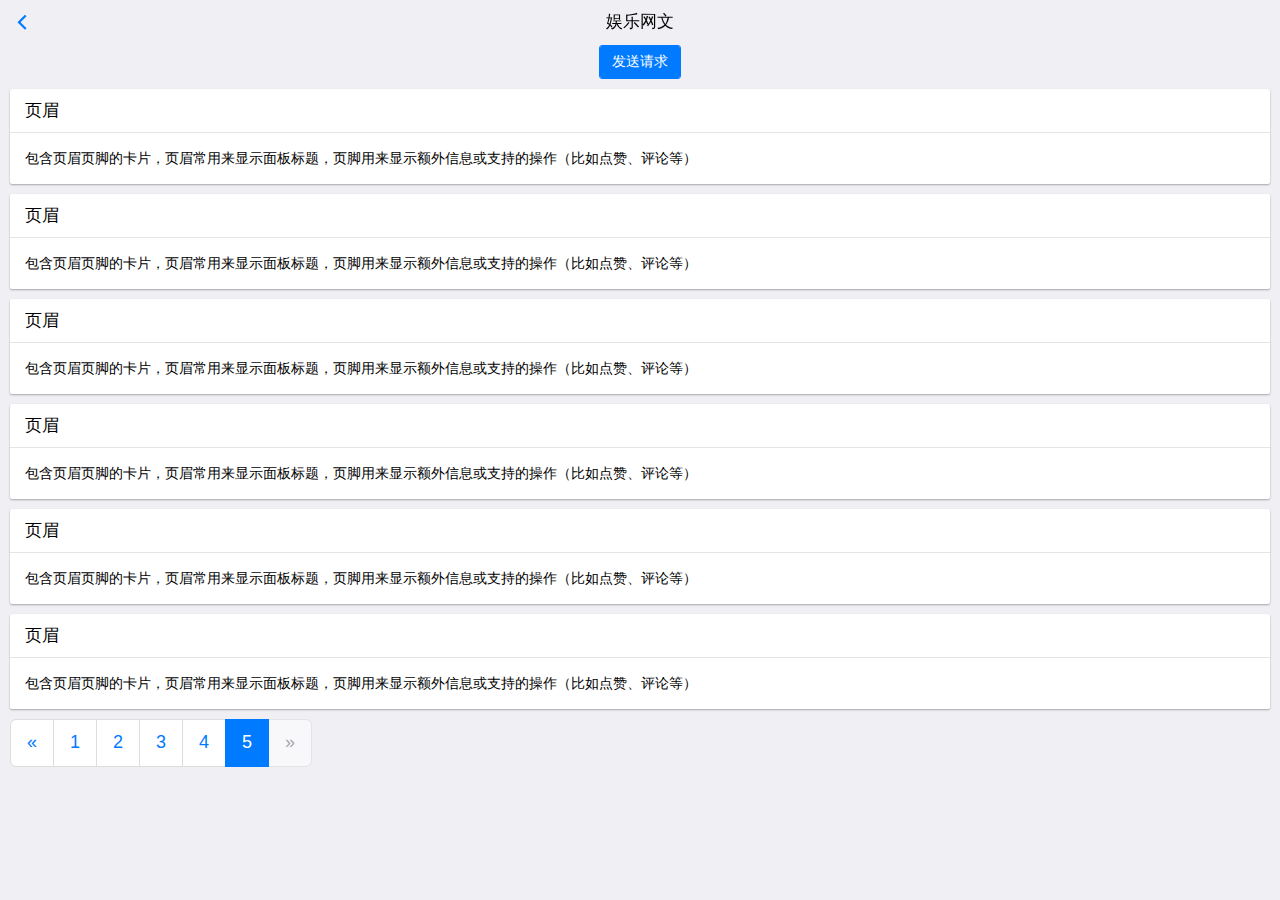
<file: index.html>
<!DOCTYPE html>
<html>
<head>
    <meta charset="utf-8">
    <meta name="viewport" content="width=device-width,initial-scale=1,minimum-scale=1,maximum-scale=1,user-scalable=no" />
    <title></title>
    <script src="js/mui.min.js"></script>
    <link href="css/mui.min.css" rel="stylesheet"/>
    <style>
        .zhanwei{
            width: 100%;
            height: 40px;
        }

    </style>
    <script type="text/javascript" charset="utf-8">
      	mui.init();
    </script>
</head>
<body>
	<header id="header" class="mui-bar mui-bar-transparent" style="background-color: rgba(247, 247, 247, 0);">
		<a class="mui-action-back mui-icon mui-icon-left-nav mui-pull-left"></a>
        <h1 class="mui-title">娱乐网文</h1>
	</header>
    <div class="zhanwei"></div>

    <div class="mui-button-row">
        <button type="button" id="confirm" class="mui-btn mui-btn-primary">发送请求</button>
    </div>

	<div class="mui-card">
        <div class="mui-card-header">页眉</div>
        <div class="mui-card-content">
            <div class="mui-card-content-inner">
                包含页眉页脚的卡片，页眉常用来显示面板标题，页脚用来显示额外信息或支持的操作（比如点赞、评论等）
            </div>
		</div>
    </div>
    <div class="mui-card">
        <div class="mui-card-header">页眉</div>
        <div class="mui-card-content">
            <div class="mui-card-content-inner">
                包含页眉页脚的卡片，页眉常用来显示面板标题，页脚用来显示额外信息或支持的操作（比如点赞、评论等）
            </div>
        </div>
    </div>
    <div class="mui-card">
        <div class="mui-card-header">页眉</div>
        <div class="mui-card-content">
            <div class="mui-card-content-inner">
                包含页眉页脚的卡片，页眉常用来显示面板标题，页脚用来显示额外信息或支持的操作（比如点赞、评论等）
            </div>
        </div>
    </div>
    <div class="mui-card">
        <div class="mui-card-header">页眉</div>
        <div class="mui-card-content">
            <div class="mui-card-content-inner">
                包含页眉页脚的卡片，页眉常用来显示面板标题，页脚用来显示额外信息或支持的操作（比如点赞、评论等）
            </div>
        </div>
    </div>

    <div class="mui-card">
        <div class="mui-card-header">页眉</div>
        <div class="mui-card-content">
            <div class="mui-card-content-inner">
                包含页眉页脚的卡片，页眉常用来显示面板标题，页脚用来显示额外信息或支持的操作（比如点赞、评论等）
            </div>
        </div>
    </div>

    <div class="mui-card">
        <div class="mui-card-header">页眉</div>
        <div class="mui-card-content">
            <div class="mui-card-content-inner">
                包含页眉页脚的卡片，页眉常用来显示面板标题，页脚用来显示额外信息或支持的操作（比如点赞、评论等）
            </div>
        </div>
    </div>

    <div class="mui-content-padded">
        <ul class="mui-pagination mui-pagination-lg">
            <li class="mui-previous">
                <a href="#">
                    «
                </a>
            </li>
            <li>
                <a href="#">
                    1
                </a>
            </li>
            <li>
                <a href="#">
                    2
                </a>
            </li>
            <li>
                <a href="#">
                    3
                </a>
            </li>
            <li>
                <a href="#">
                    4
                </a>
            </li>
            <li class="mui-active">
                <a href="#">
                    5
                </a>
            </li>
            <li class="mui-next mui-disabled">
                <a href="#">
                    »
                </a>
            </li>
        </ul>
    </div>
    </ul>
</body>
<script>
    (function($) {

        //成功响应的回调函数
        var success = function(response) {
            response = JSON.stringify(response);
            alert(response);
        };
        var ajax = function() {
            //利用RunJS的Echo Ajax功能测试
            var url = 'http://m.laifudao.com/wangwen/';
            $.get(url, "", success, "HTML");
        };
        //发送请求按钮的点击事件
        document.getElementById("confirm").addEventListener('tap', function() {
            ajax();
        });

    })(mui);
    //sdsd
</script>
</html>
</file>
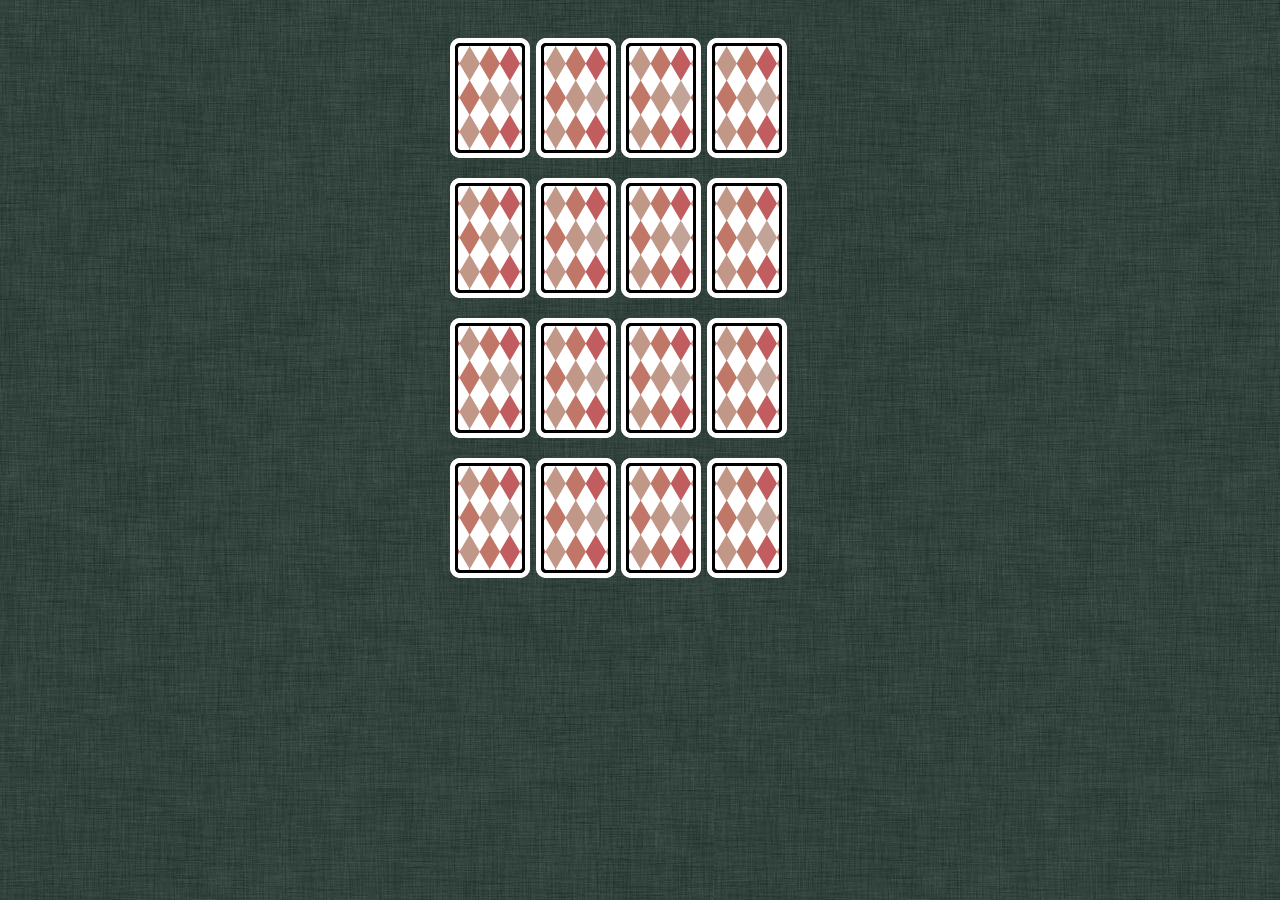
<file: fan_pai_you_xi/index.html>
<!DOCTYPE html>
<html>
<head lang="en">
<meta charset="UTF-8">
<title>HTML5翻牌消除小游戏DEMO演示</title>
<link href="styles/matchgame.css" rel="stylesheet">
</head>
<body>


<script type="text/javascript" src="scripts/jquery-1.11.1.min.js"></script>

<section id="game">
    <div id="cards">
        <div class="card">
            <div class="face front"></div>
            <div class="face back"></div>
        </div>
    </div>
</section>

<script type="text/javascript">
$(function(){
	//实现随机洗牌
	neusoft.matchingGame.deck.sort(shuffle);
	//alert(neusoft.matchingGame.deck);
	var $card=$(".card");
	for(var i= 0;i<15;i++)
	{
		$card.clone().appendTo($("#cards"));
	}
	//对每张牌进行设置
	$(".card").each(function(index)
	{
		//调整坐标
		$(this).css({
			"left":(neusoft.matchingGame.cardWidth+20)*(index%4)+"px",
			"top":(neusoft.matchingGame.cardHeight+20)*Math.floor(index/4)+"px"
		});
		//吐出一个牌号
		var pattern=neusoft.matchingGame.deck.pop();
		//暂存牌号
		$(this).data("pattern",pattern);
		//把其翻牌后的对应牌面附加上去
		$(this).find(".back").addClass(pattern);
		//点击牌的功能函数挂接
		$(this).click(selectCard);
	});
});
</script>
<script type="text/javascript" src="scripts/htm5game.matchgame.js"></script>
</body>
</html>
</file>
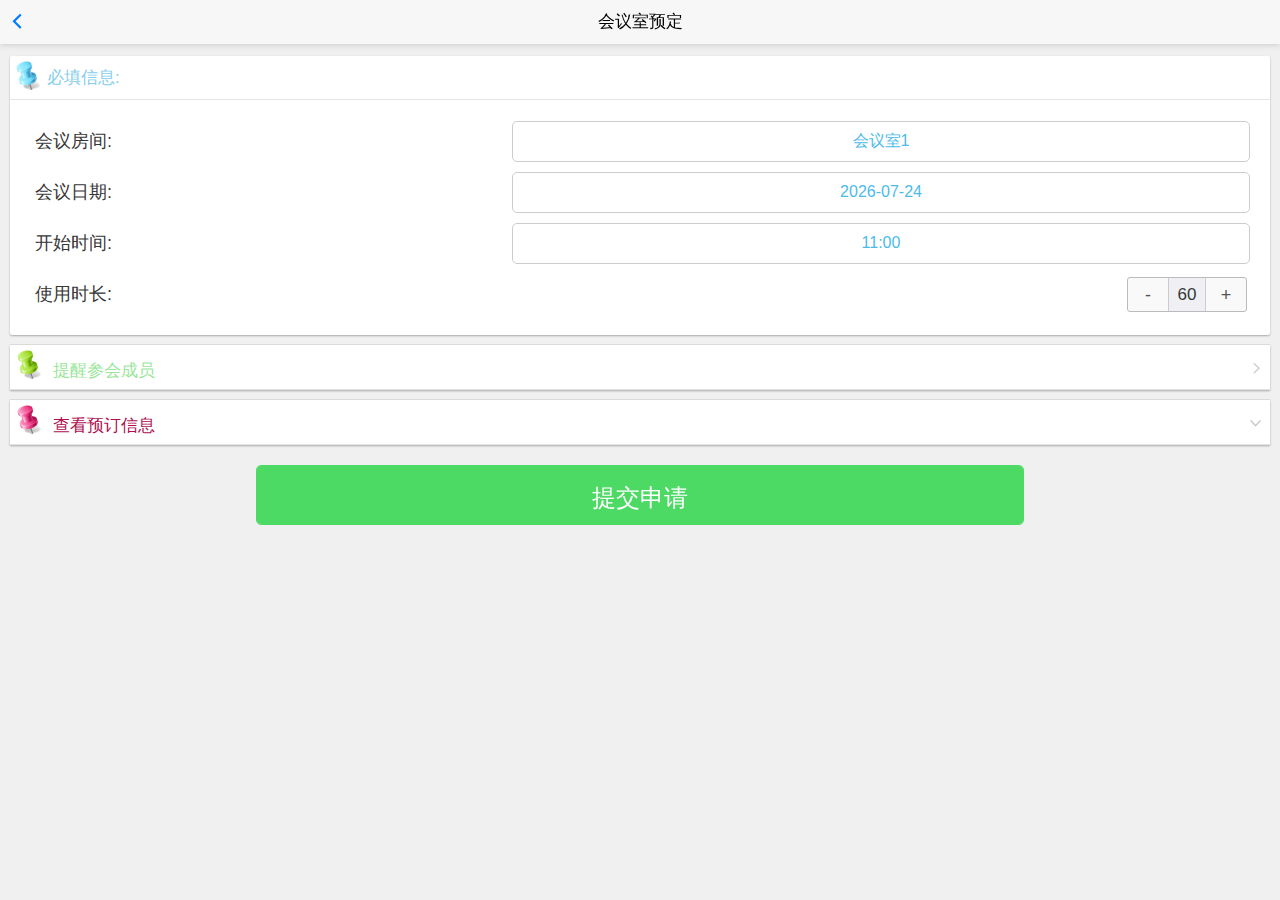
<file: hui_yi_shi_yu_ding/index.html>
<!DOCTYPE html>
<html>

<head>
	<meta charset="utf-8">
	<meta name="viewport" content="width=device-width,initial-scale=1,minimum-scale=1,maximum-scale=1,user-scalable=no" />
	<script src="../js/mui.min.js"></script>
	<link href="../css/mui.min.css" rel="stylesheet" />
	<script src="../js/mui.picker.min.js"></script>
	<script type="text/javascript" src="../js/common.js"></script>
	<script type="text/javascript" src="../js/vrv-jssdk-v1.3.js"></script>
    <script type="text/javascript" src="../js/PUGE-0.2.js"></script>
	<link rel="stylesheet" type="text/css" href="../css/mui.picker.min.css" />
	<link href="../css/mui.indexedlist.css" rel="stylesheet" />

	<style>
		h5.mui-content-padded {
			margin-top: 12px !important;
			line-height: 50px;
			height: 50px;
			display: inline;
			font-size: large;
		}

		.mui-btn {
			font-size: 16px;
			padding: 8px;
			margin: 3px;
		}
		* {
			-webkit-touch-callout: none;
			-webkit-user-select: none;
		}

		.mui-numbox .mui-btn-numbox-minus {
			left: -3px;
			top: -3px;
		}
		.buttonBox {
			line-height: 50px;
			height: 50px;
			margin: 1px 0;
		}
		.mui-table-view{
			background-color: white;
			margin: 10px;
			box-shadow: 0 1px 2px rgba(0,0,0,.3);
		}
		h5,.mui-table-view-cell {
			color: #373737;
		}

		#sendBtn {
			color: white;
			font-size: x-large;
		}

		.buttonBox .mui-btn {
			width: 60% !important;
			margin-top: 5px;
			margin-right: 5px;
			color: #4cbbe9;
			border-radius: 5px;
			display: inherit;
			float: right;
		}
		.mui-content-padded .mui-numbox {
			margin: 8px 8px;
		}
		.mui-btn-success {
			margin-top: 20px;
			width: 60%;
			margin-left: auto;
			margin-right: auto;
			border-radius: 5px;
			height: 60px;
		}
		.mui-numbox .mui-btn-numbox-plus {
			top: -3px;
			right: -3px;
		}

		.mui-views,.mui-view,.mui-pages,.mui-page,.mui-page-content {
			position: absolute;
			left: 0;
			right: 0;
			top: 0;
			bottom: 0;
			width: 100%;
			height: 100%;
			background-color: #efeff4;
		}
		.mui-pages {
			top: 46px;
			height: auto;
		}
		.mui-scroll-wrapper,.mui-scroll {
			background-color: #f0f0f0;
		}
		.mui-page {
			-webkit-transition: -webkit-transform 300ms ease;
			transition: transform 300ms ease;
		}
		.mui-page-left {
			-webkit-transform: translate3d(0, 0, 0);
			transform: translate3d(0, 0, 0);
		}
		.mui-ios .mui-page-left {
			-webkit-transform: translate3d(-20%, 0, 0);
			transform: translate3d(-20%, 0, 0);
		}
		.mui-navbar {
			position: fixed;
			right: 0;
			left: 0;
			z-index: 10;
			height: 44px;
			background-color: #f0f0f0;
		}
		.mui-navbar {
			position: absolute;
			background: transparent;
			text-align: center;
		}

		.mui-ios .mui-navbar-left .mui-left,
		.mui-ios .mui-navbar-left .mui-center,
		.mui-ios .mui-navbar-left .mui-right {
			opacity: 0;
		}
		.mui-navbar .mui-btn-nav {
			-webkit-transition: none;
			transition: none;
			-webkit-transition-duration: .0s;
			transition-duration: .0s;
		}

		.mui-navbar-inner .mui-transitioning {
			-webkit-transition: opacity 300ms ease, -webkit-transform 300ms ease;
			transition: opacity 300ms ease, transform 300ms ease;
		}
		.mui-page {
			display: none;
		}
		.mui-pages .mui-page {
			display: block;
		}
		.mui-page .mui-table-view:first-child {
			margin-top: 15px;
		}
		.mui-page .mui-table-view:last-child {
			margin-bottom: 30px;
		}

		.mui-ios .mui-navbar .mui-bar .mui-title {
			position: static;
		}

		.mui-page #done.mui-disabled{
			color: gray;
		}

		.mui-indexed-list-item img{
			border-radius: 50%;
			width: 45px;
			height: 45px;
		}
		.mui-indexed-list-item span{
			position: relative;
			bottom: 15px;
			left: 10px;
		}
		.mui-table-view-cell.mui-checkbox input[type=checkbox]{
			top: 17px;
		}

		table {
			*border-collapse: collapse; /* IE7 and lower */
			border-spacing: 0;
			width: 100%;
		}

		.bordered {
			border: solid #ccc 1px;
			-moz-border-radius: 6px;
			-webkit-border-radius: 6px;
			border-radius: 6px;
			-webkit-box-shadow: 0 1px 1px #ccc;
			-moz-box-shadow: 0 1px 1px #ccc;
			box-shadow: 0 1px 1px #ccc;
		}

		.bordered tr:hover {
			background: #fbf8e9;
			-o-transition: all 0.1s ease-in-out;
			-webkit-transition: all 0.1s ease-in-out;
			-moz-transition: all 0.1s ease-in-out;
			transition: all 0.1s ease-in-out;
		}

		.bordered td, .bordered th {
			border-left: 1px solid #ccc;
			border-top: 1px solid #ccc;
			padding: 10px;
			text-align: left;
		}

		.bordered th {
			background-color: #dce9f9;
			background-image: -webkit-gradient(linear, left top, left bottom, from(#ebf3fc), to(#dce9f9));
			background-image: -webkit-linear-gradient(top, #ebf3fc, #dce9f9);
			background-image: -moz-linear-gradient(top, #ebf3fc, #dce9f9);
			background-image: -ms-linear-gradient(top, #ebf3fc, #dce9f9);
			background-image: -o-linear-gradient(top, #ebf3fc, #dce9f9);
			background-image: linear-gradient(top, #ebf3fc, #dce9f9);
			-webkit-box-shadow: 0 1px 0 rgba(255,255,255,.8) inset;
			-moz-box-shadow:0 1px 0 rgba(255,255,255,.8) inset;
			box-shadow: 0 1px 0 rgba(255,255,255,.8) inset;
			border-top: none;
			text-shadow: 0 1px 0 rgba(255,255,255,.5);
		}

		.bordered td:first-child, .bordered th:first-child {
			border-left: none;
		}

		.bordered th:first-child {
			-moz-border-radius: 6px 0 0 0;
			-webkit-border-radius: 6px 0 0 0;
			border-radius: 6px 0 0 0;
		}

		.bordered th:last-child {
			-moz-border-radius: 0 6px 0 0;
			-webkit-border-radius: 0 6px 0 0;
			border-radius: 0 6px 0 0;
		}

		.bordered th:only-child{
			-moz-border-radius: 6px 6px 0 0;
			-webkit-border-radius: 6px 6px 0 0;
			border-radius: 6px 6px 0 0;
		}

		.bordered tr:last-child td:first-child {
			-moz-border-radius: 0 0 0 6px;
			-webkit-border-radius: 0 0 0 6px;
			border-radius: 0 0 0 6px;
		}

		.bordered tr:last-child td:last-child {
			-moz-border-radius: 0 0 6px 0;
			-webkit-border-radius: 0 0 6px 0;
			border-radius: 0 0 6px 0;
		}
		.mui-card-header img{
			float: left;
		}
		.mui-card-header{
			line-height: 40px;
			padding: 0 5px;
			color: skyblue;
		}
		span img{
			width: 32px;
			height: 32px;
		}
		.mui-scroll .mui-table-view-cell .mui-navigate-right{
			margin: -18px -24px;
		}
		.mui-navigate-right img{
			position: relative;
			top: 3px;
		}
		.mui-navigate-right span{
			position: relative;
			bottom: 5px;
		}
		.mui-table-view-cell.mui-collapse .mui-collapse-content{
			padding: 0;
		}
		.mui-table-view-chevron .mui-table-view-cell{
			padding-right: 55px;
		}
	</style>
</head>

<body class="mui-fullscreen">
<div id="box" class="mui-views">
	<div class="mui-view">
		<div class="mui-navbar"></div>
		<div class="mui-pages"></div>
	</div>
</div>
<!--页面主结构结束-->
<!--单页面开始-->
<div id="setting" class="mui-page">
	<!--页面标题栏开始-->
	<div class="mui-navbar-inner mui-bar mui-bar-nav" onclick="back()" >
		<button type="button"  class=" mui-btn  mui-btn-link mui-btn-nav mui-pull-left" >
			<span class="mui-icon mui-icon-left-nav"></span>
		</button>
		<h1 class="mui-center mui-title">会议室预定</h1>
	</div>

	<!--页面标题栏结束-->
	<!--页面主内容区开始-->
	<div class="mui-page-content">
		<div class="mui-scroll-wrapper">
			<div class="mui-scroll">
				<div class="mui-card">
					<div class="mui-card-header">
						<span>
						<img  src="[data-uri]" />
						必填信息:</span>
					</div>
					<div class="mui-card-content">
						<div class="mui-card-content-inner">
							<div class="buttonBox buttonBox2">
								<h5 class="mui-content-padded">会议房间:<button id="showUserPicker" class="mui-btn mui-btn-block" type="button">会议室1</button></h5>
							</div>
							<div class="buttonBox buttonBox2">
								<h5 class="mui-content-padded">会议日期:<button id="demo1" data-options="{&quot;type&quot;:&quot;date&quot;,&quot;beginYear&quot;:2014,&quot;endYear&quot;:2016}" class="btn1 mui-btn mui-btn-block">请选择会议日期</button></h5>
							</div>
							<div class="buttonBox buttonBox2">
								<h5 class="mui-content-padded">开始时间:<button id='demo2' data-options='{"type":"time"}' class="btn2 mui-btn mui-btn-block">请选择开始时间</button></h5>
							</div>
							<div class="mui-input-row buttonBox2">
								<h5 class="mui-content-padded">使用时长:<div class="mui-numbox" data-numbox-step="15" data-numbox-min="30"><button class="mui-btn mui-btn-numbox-minus" type="button">-</button><input id="numberBox" class="mui-input-numbox" type="number" value="60"><button class="mui-btn mui-btn-numbox-plus" type="button">+</button></div></h5>
							</div>
						</div>
					</div>
				</div>

				<ul class="mui-table-view mui-table-view-chevron">
					<li class="mui-table-view-cell">
						<a href="#account" class="mui-navigate-right">
							<span style="color: rgba(50, 205, 50, 0.52);">
								<img src="[data-uri]" />
							提醒参会成员
							</span>
						</a>
					</li>
				</ul>

				<ul class="mui-table-view">
					<li class="mui-table-view-cell mui-collapse">
						<a class="mui-navigate-right" id="show_table_button" >
							<span style="color: #ae0f4f;">
								<img src="[data-uri]" />
							查看预订信息
							</span>
						</a>
						<div class="mui-collapse-content" id="show_table"></div>
					</li>
				</ul>
				<div class="buttonBox">
					<button type="button" id="sendBtn" class="mui-btn-success mui-btn-block" >提交申请</button>
				</div>
			</div>
		</div>
	</div>
</div>
<!--单页面结束-->
<div id="account" class="mui-page">
	<div class="mui-navbar-inner mui-bar mui-bar-nav">
	<button type="button" class="mui-left mui-action-back mui-btn  mui-btn-link mui-btn-nav mui-pull-left">
		<span class="mui-icon mui-icon-left-nav"></span>返回
	</button>
	<h1 class="mui-center mui-title">选择好友</h1>
	<a id='done' class="mui-btn mui-btn-link mui-pull-right mui-btn-blue mui-disabled">完成</a>
</div>
<ul class="mui-table-view">
    <li id="group_0" class="mui-table-view-divider mui-indexed-list-group" style="display: none;">0</li>
    <li id="group_1" class="mui-table-view-divider mui-indexed-list-group" style="display: none;">1</li>
    <li id="group_2" class="mui-table-view-divider mui-indexed-list-group" style="display: none;">2</li>
    <li id="group_3" class="mui-table-view-divider mui-indexed-list-group" style="display: none;">3</li>
    <li id="group_4" class="mui-table-view-divider mui-indexed-list-group" style="display: none;">4</li>
    <li id="group_5" class="mui-table-view-divider mui-indexed-list-group" style="display: none;">5</li>
    <li id="group_6" class="mui-table-view-divider mui-indexed-list-group" style="display: none;">6</li>
    <li id="group_7" class="mui-table-view-divider mui-indexed-list-group" style="display: none;">7</li>
    <li id="group_8" class="mui-table-view-divider mui-indexed-list-group" style="display: none;">8</li>
    <li id="group_9" class="mui-table-view-divider mui-indexed-list-group" style="display: none;">9</li>
	<li id="group_a" class="mui-table-view-divider mui-indexed-list-group" style="display: none;">A</li>
	<li id="group_b" class="mui-table-view-divider mui-indexed-list-group" style="display: none;">B</li>
	<li id="group_c" class="mui-table-view-divider mui-indexed-list-group" style="display: none;">C</li>
	<li id="group_d" class="mui-table-view-divider mui-indexed-list-group" style="display: none;">D</li>
	<li id="group_e" class="mui-table-view-divider mui-indexed-list-group" style="display: none;">E</li>
	<li id="group_f" class="mui-table-view-divider mui-indexed-list-group" style="display: none;">F</li>
	<li id="group_g" class="mui-table-view-divider mui-indexed-list-group" style="display: none;">G</li>
	<li id="group_h" class="mui-table-view-divider mui-indexed-list-group" style="display: none;">H</li>
	<li id="group_i" class="mui-table-view-divider mui-indexed-list-group" style="display: none;">I</li>
	<li id="group_j" class="mui-table-view-divider mui-indexed-list-group" style="display: none;">G</li>
	<li id="group_k" class="mui-table-view-divider mui-indexed-list-group" style="display: none;">K</li>
	<li id="group_l" class="mui-table-view-divider mui-indexed-list-group" style="display: none;">L</li>
	<li id="group_m" class="mui-table-view-divider mui-indexed-list-group" style="display: none;">M</li>
	<li id="group_n" class="mui-table-view-divider mui-indexed-list-group" style="display: none;">N</li>
	<li id="group_o" class="mui-table-view-divider mui-indexed-list-group" style="display: none;">O</li>
	<li id="group_p" class="mui-table-view-divider mui-indexed-list-group" style="display: none;">P</li>
	<li id="group_q" class="mui-table-view-divider mui-indexed-list-group" style="display: none;">Q</li>
	<li id="group_r" class="mui-table-view-divider mui-indexed-list-group" style="display: none;">R</li>
	<li id="group_s" class="mui-table-view-divider mui-indexed-list-group" style="display: none;">S</li>
	<li id="group_t" class="mui-table-view-divider mui-indexed-list-group" style="display: none;">T</li>
	<li id="group_u" class="mui-table-view-divider mui-indexed-list-group" style="display: none;">U</li>
	<li id="group_v" class="mui-table-view-divider mui-indexed-list-group" style="display: none;">V</li>
	<li id="group_w" class="mui-table-view-divider mui-indexed-list-group" style="display: none;">W</li>
	<li id="group_x" class="mui-table-view-divider mui-indexed-list-group" style="display: none;">X</li>
	<li id="group_y" class="mui-table-view-divider mui-indexed-list-group" style="display: none;">Y</li>
	<li id="group_z" class="mui-table-view-divider mui-indexed-list-group" style="display: none;">Z</li>
	<li id="group_$" class="mui-table-view-divider mui-indexed-list-group" style="display: none;">#</li>
</ul>
</div>
</body>
<script type="text/javascript" src="../js/immersed.js"></script>
<script src="../js/mui.view.js " type="text/javascript" charset="utf-8"></script>
<script>
	var send = {"userId": 1, "subject": "测试", "roomId": 1, "member": "", "starTime": 0, "stopTime": 640, "commond": 1, "data": 19950206, "result": 1};
	var myDate = new Date();
	var month = myDate.getMonth() + 1;
	if (month < 10) month = "0" + month;
	send.data = parseInt(myDate.getFullYear() + month + myDate.getDate());
	demo1.innerText = myDate.getFullYear() + "-" + month + "-" + myDate.getDate();
	send.starTime = myDate.getHours() + 1;
	demo2.innerText = myDate.getHours() + 1 + ":00";
	send.starTime *= 60;
	//时间转换
	function timeTurner(Turner_time) {
		var Turner = Turner_time.split(":");
		return (parseInt(Turner[0] * 60) + parseInt(Turner[1]));
	}

	//时间选择控件
	function timePicker($, Picker_id, Picker_btn, number) {
		$.init();
		var result = $('#' + Picker_id)[0];
		var btns = $('.' + Picker_btn);
		btns.each(function (i, btn) {
			btn.addEventListener('tap',
					function () {
						var optionsJson = this.getAttribute('data-options') || '{}';
						var options = JSON.parse(optionsJson);
						var id = this.getAttribute('id');
						var picker = new $.DtPicker(options);
						picker.show(function (rs) {
							switch (number) {
								case 1:
									demo1.innerText = rs.text;
									send.data = parseInt(rs.text.replace("-", "").replace("-", ""));
									break;
								case 2:
									demo2.innerText = rs.text;
									send.starTime = timeTurner(rs.text);
									break;
							}
							picker.dispose();
						});
					},
					false);
		});
	}
	<!--时间选择控件初始化-->
	(function ($) {
		timePicker($, "demo1", "btn1", 1);
		timePicker($, "demo2", "btn2", 2);
	})(mui);

	(function ($, doc) {
		$.init({swipeBack: true}); //启用右滑关闭功能
		$.ready(function () {
			var userPicker = new $.PopPicker();
			userPicker.setData([{
				value: '1', text: '会议室1'
			}, {
				value: '2', text: '会议室2'
			}, {
				value: '3', text: '会议室3'
			}, {
				value: '4', text: '会议室4'
			}]);
			var showUserPickerButton = doc.getElementById('showUserPicker');
			var userResult = doc.getElementById('showUserPicker');
			showUserPickerButton.addEventListener('tap', function () {
						userPicker.show(function (items) {
							send.roomId = items[0].value;
							userResult.innerText = JSON.stringify(items[0].text);
						});
					}, false);

		});

		//成功响应的回调函数
		var success = function (response) {
			if (send.commond == 1) {
				mui.alert(response, '消息', function () {
				});
			}
			else {
				//给当天时间表增加一个表格
				var show_user = document.getElementById("show_table");
				show_user.innerHTML = "<table class='bordered'>" + response + "</table>";
				send.commond = 1;
			}
		};

		var ajax = function () {
			$.post("http://115.28.168.147:3001/", send, success, "html");
		};

		//发送请求按钮的点击事件
		document.getElementById("sendBtn").addEventListener('tap', function () {
			send.stopTime = send.starTime + parseInt(document.getElementById("numberBox").value);
			send.commond = 1;
			ajax();
		});

		//展示已经被预定的时间表
		document.getElementById("show_table_button").addEventListener('tap', function () {
			send.commond = 2;
			ajax();
		});

	})(mui, document);

	var viewApi = mui('#box').view({
		defaultPage: '#setting'
	});
	mui('.mui-scroll-wrapper').scroll();
	(function ($) {
		var oldBack = $.back;
		$.back = function () {
			if (viewApi.canBack()) {
				viewApi.back();
			} else {
				oldBack();
			}
		};
	})(mui);
	function back() {
		closeView();
	}
</script>

<script>
	var isdebug =false;
	vrv.init({debug:false});
	function closeView() {
		vrv.jssdk.closeView({})
	}
	//获取用户好友
	function getContacts() {
	    if(isdebug){
            getUser("[Contact{flag=4098, status='null', isTop=false, isHidden=false, isStar=false} User{gender=1, remark='豆豆服务', sign='IMRobot', nickID='', phones=[], emails=[], birth=0, srcAvatar='', pinyin='ddfw$$doudoufuwu', area='', timeZone=0, chatImage=''} ItemModel{id=4328621727, name='豆豆服务', avatar=''}, Contact{flag=2, status='null', isTop=false, isHidden=false, isStar=false} User{gender=0, remark='', sign='', nickID='', phones=[], emails=[], birth=0, srcAvatar='', pinyin='kxw$$kongxiangwen', area='', timeZone=0, chatImage=''} ItemModel{id=4328629616, name='舞蹈', avatar=''}, Contact{flag=2, status='null', isTop=false, isHidden=false, isStar=false} User{gender=1, remark='', sign='', nickID='', phones=[], emails=[], birth=0, srcAvatar='', pinyin='pg$$puge', area='', timeZone=0, chatImage=''} ItemModel{id=4328631772, name='问问', avatar=''}, Contact{flag=2, status='null', isTop=false, isHidden=false, isStar=false} User{gender=0, remark='气温', sign='', nickID='', phones=[], emails=[], birth=0, srcAvatar='', pinyin='syt$$siyitong', area='', timeZone=0, chatImage=''} ItemModel{id=4328632689, name='委屈', avatar=''}]")
        }
        else {
            vrv.jssdk.getContactList({
                success: function (res) {
                    getUser(JSON.stringify(res));
                }
            })
        }
	}

	//获取用户信息
	function getUserInfo() {
		vrv.jssdk.getAccountInfo({
			success: function (res) {
				send.userId=parseInt(cut_string(JSON.stringify(res),"id=",","));
			}
		})
	}
	//选择方法
    mui('.mui-table-view').on('change', 'input', function() {

        if(this.checked?true:false){
            send.member+="["+this.getAttribute("value")+"]"
        }
        else {
            send.member=send.member.replace("["+this.getAttribute("value")+"]","");
        }
    });

	function getUser(message){
        function dgzfcjq(e,f,g,h){var aa=[];var ab=0;while(e.indexOf(f,h)>0){aa[ab]=cut_string(e,f,g,h);h=e.indexOf(f,h)+1;ab++};return aa};
		var user_name =dgzfcjq(message,"pinyin='",",",0);
		var user_id =dgzfcjq(message,"id=",",",0);
		var user_Name =dgzfcjq(message,"name='","',",0);
		var user_img =dgzfcjq(message," avatar='","'}",0);
		for(var user_number=0;user_number<user_name.length;user_number++) {
			var name_first = user_name[user_number].substring(0, 1);
			if (document.getElementById("group_" + name_first) != undefined) {
				var li_user = document.createElement("li");
				li_user.setAttribute("class", "mui-table-view-cell mui-indexed-list-item mui-checkbox mui-left");
				li_user.setAttribute("data-value", user_id[user_number]);
				li_user.setAttribute("data-tags", user_name[user_number]);
				if(user_img[user_number]=="" || user_img[user_number]==null){
					li_user.innerHTML = '<input type = "checkbox" value="'+user_id[user_number]+'" /><img src="[data-uri]" width="45px" height="45px" /><span>' + user_Name[user_number]+'</span>';
				}
				else {
					li_user.innerHTML = '<input type = "checkbox" value="'+user_id[user_number]+'" /><img src="'+user_img[user_number]+'" width="45px" height="45px" /><span>' + user_Name[user_number]+'</span>';
				}
				var group_user = document.getElementById("group_" + name_first);
				group_user.style.display="";
                insert_tag_after(li_user, group_user);
			}
		}
	}

	//延迟加载
	setTimeout("getContacts();",500);
	setTimeout("getUserInfo();",2000);
</script>

</html>
</file>
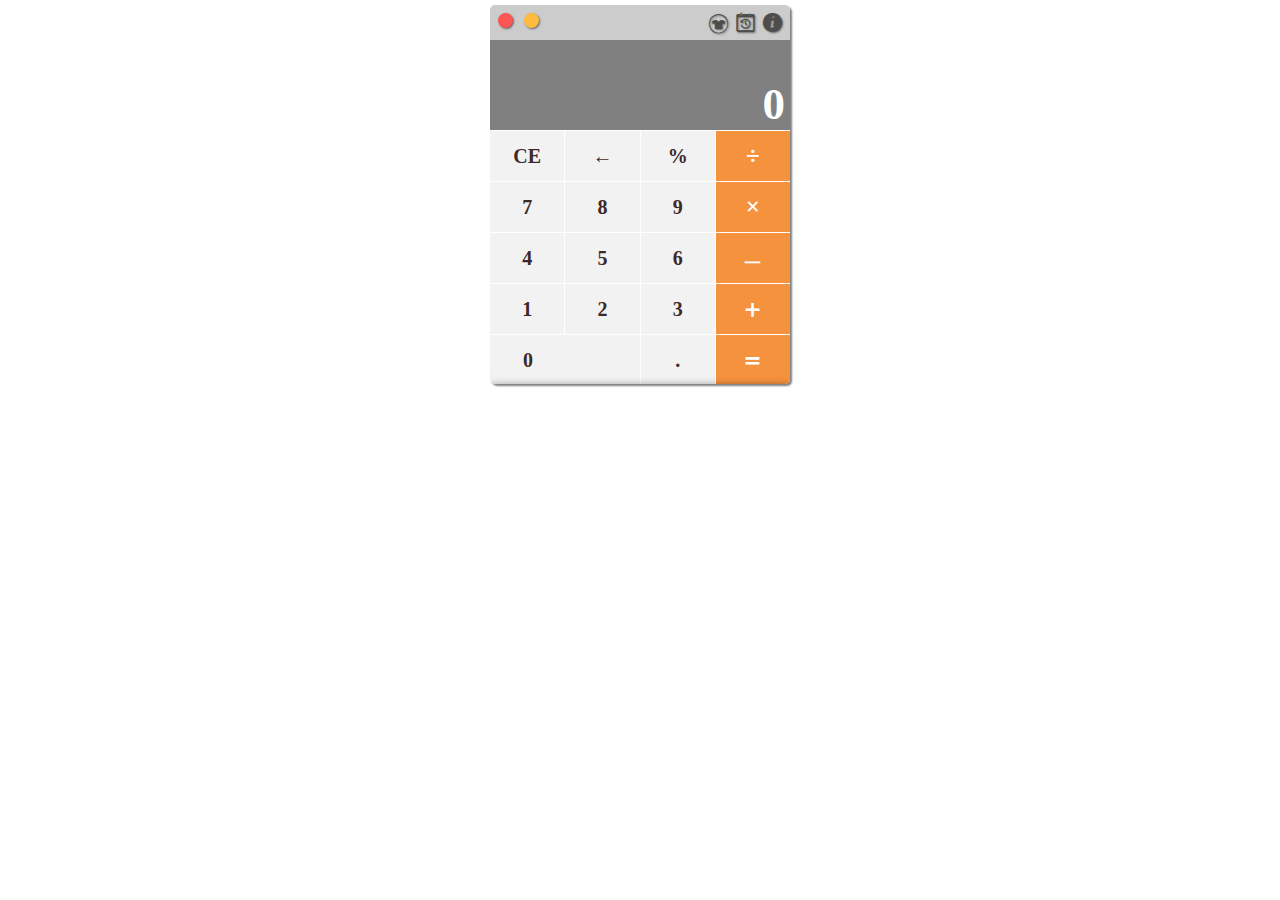
<file: jian_yi_ji_suan_qi/index.html>
<!DOCTYPE html>
<html>
	<head lang="en">
		<meta charset="UTF-8">
		<!--优先使用最新版本 IE 和 Chrome-->
		<meta http-equiv="X-UA-Compatible" content="IE=edge,chrome=1" />
		<!--360 使用Google Chrome Frame-->
		<meta name="renderer" content="webkit">
		<meta name="viewport" content="width=device-width,initial-scale=1.0,user-scalable=no" />
		<!-- 禁止百度转码 -->
		<meta http-equiv="Cache-Control" content="no-siteapp" />
		<!--状态栏的背景颜色-->
		<meta name="apple-mobile-web-app-status-bar-style" content="black-translucent" />
		<!-- uc强制竖屏 -->
		<meta name="screen-orientation" content="portrait">
		<!-- QQ强制竖屏 -->
		<meta name="x5-orientation" content="portrait">
		<!-- UC应用模式 -->
		<meta name="browsermode" content="application">
		<!-- QQ应用模式 -->
		<meta name="x5-page-mode" content="app">
		<title>网页计算器|Demos 代码演示、代码片段 - 读你 | 这世间唯有梦想和好姑娘不可辜负!</title>
		<meta name="Generator" contect="HBuild,WebStorm">
		<meta name="Keyword" content="FlexBox,animation,iconFont,网页计算器,代码演示,代码片段,HTML5,CSS3,JavaScript,jQuery,Bootstrap">
		<meta name="Author" content="dunizb,dunizb@foxmail.com">
		<meta name="website" content="http://www.mybry.com">
		<meta name="Description" content="网页计算器,Demos 代码演示、代码片段 - 读你 | 这世间唯有梦想和好姑娘不可辜负!">
		<meta http-equiv="Page-Enter" contect="revealTrans(duration=10,transtion= 50)">
		<meta http-equiv="Page-Exit" contect="revealTrans(duration=20，transtion=6)">
		<link rel="stylesheet" href="css/calc.css?t=20160810215148" />
	</head>

	<body>
		<div id="container">
			<div id="calc" class="calc">
				<div id="top">
					<div id="win-tool">
						<span id="close" title="关闭" data-ico="✖">&nbsp;</span>
						<span id="max" title="最大化" data-ico="口">&nbsp;</span>
						<span id="resize" title="最小化" data-ico="◎"><i class="iconfont change">&#xe612;</i></span>
						<a id="skin" href="calc-black-v5.0.html" title="换肤"><i class="iconfont skin">&#xe602;</i></a>
						<!--<a id="news" href="news.html" title="新闻"><i class="iconfont news">&#xe60a;</i></a>-->
						<a id="history" href="javascript:void(0);" title="历史记录"><i id="h" class="iconfont history">&#xe60d;</i></a>
						<a id="about" href="javascript:;" title="关于"><i id="au" class="iconfont about">&#xe610;</i></a>
					</div>
					<div id="result">
						<div id="express"></div>
						<div id="res">0</div>
					</div>
				</div>
				<div id="bottom">
					<div class="row">
						<span id="reset" data-number="C">CE</span>
						<span id="remove" data-number="←">←</span>
						<span data-number="%">%</span>
						<span data-number="/" class="tool chu">÷</span>
					</div>
					<div class="row">
						<span data-number="7">7</span>
						<span data-number="8">8</span>
						<span data-number="9">9</span>
						<span data-number="*" class="tool cheng">×</span>
					</div>
					<div class="row">
						<span data-number="4">4</span>
						<span data-number="5">5</span>
						<span data-number="6">6</span>
						<span data-number="-" class="tool jiang">ㅡ</span>
					</div>
					<div class="row">
						<span data-number="1">1</span>
						<span data-number="2">2</span>
						<span data-number="3">3</span>
						<span data-number="+" class="tool add">＋</span>
					</div>
					<div class="row">
						<span data-number="0" class="zero">0</span>
						<span data-number="." class="dian">.</span>
						<span id="equals" data-number="=" class="tool eq">＝</span>
					</div>
				</div>

				<div id="historyBox">
					<div class="con">
						<ul></ul>
					</div>
					<div class="remove">
						<a href="javascript:;" title="清空历史记录"><i class="iconfont del">&#xe613;</i></a>
					</div>
				</div>
			</div>
		</div>
		<!--移动端拨号功能-->
		<a href="#" id="telPhone" data-flag = "" ></a>

		<script src="js/zepto/zepto.min.js"></script>
		<script src="js/zepto/fx.js"></script>
		<script src="js/zepto/touch.js"></script>
		<script src="js/common.js"></script>
		<script src="js/calc.js?t=20160810215148"></script>
	</body>

</html>
</file>
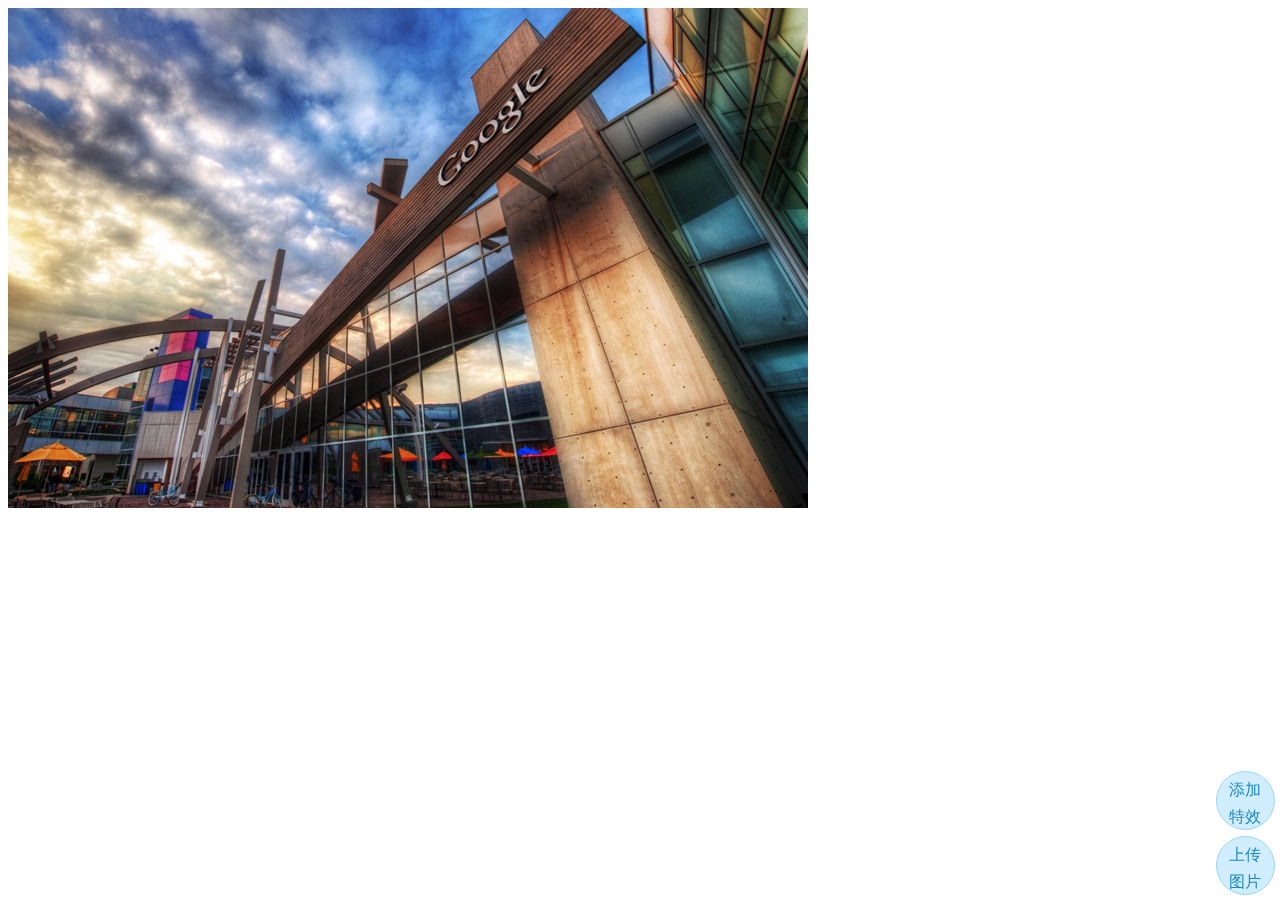
<file: tu_pian_chu_li/index.html>
<!DOCTYPE html>
<html>
<head>
    <meta charset="utf-8">
    <meta name="viewport" content="width=device-width,initial-scale=1,minimum-scale=1,maximum-scale=1,user-scalable=no" />
    <title></title>
    <script type="text/javascript" src="alloyimage.js"></script>
    <script type="text/javascript" src="main2.js"></script>
    <script type="text/javascript" src="owo.js"></script>
    <style>
        .right{
            width: 0;
        }
        .file {
            position: fixed;
            display: inline-block;
            background: #D0EEFF;
            border: 1px solid #99D3F5;
            border-radius: 50%;
            padding: 4px 12px;
            overflow: hidden;
            color: #1E88C7;
            text-decoration: none;
            text-indent: 0;
            line-height: 27px;
            width: 33px;
            height: 49px;
            right: 5px;
            bottom: 5px;
        }
        .file input {
            position: absolute;
            font-size: 100px;
            right: 0;
            top: 0;
            opacity: 0;
        }
        .file:hover {
            background: #AADFFD;
            border-color: #78C3F3;
            color: #004974;
            text-decoration: none;
        }
        .texiao{
            position: fixed;
            background: #AADFFD;
            width: 50px;
            height: 50px;
            bottom: 70px;
            right: 2px;
            border-radius: 50%;
            line-height: 50px;
        }
        .imgWrapper img{
            width: 50px;
            height: 50px;
            border-radius: 50%;
        }
        .intext{
            position: relative;
            left: -37px;
            bottom: 13px;
        }
        .effects li{
            list-style-type: none;
        }
        .effects:nth-last-child(2){
            color: white;
        }
        .effects,.left{
        		float: left;
    			position: fixed;
        }
        .effects{
        		display:block; 
        		position: absolute; 
        		top: 0; 
        		z-index: 999; 
        		background: #00BCD4; 
        		border: 1px solid #ccc; 
        		padding: 1px; 
        		width: 130px;
        		overflow:auto;
        		height: 500px;
        		border-radius: 10px;
        }
    </style>
</head>
<body style="overflow-y:scroll;">
<div class="wrapper">
    <div class="left">
        <ul id="effects" style="display: none;" class="effects">
            <li class="e_item">
                <div class="imgWrapper"></div>
            </li>
        </ul>
    </div>
    <div class="right">
        <div id="picWrapper" class="picWrapper" >
            <img src="img/bulding.jpg" class="pic" id="pic" alt="" draggable="false"/>
            <div style="display: none;" id="infoMsg">处理中</div>
        </div>
    </div>
</div>

<a href="javascript:;" class="file">上传图片
    <input type="file" name="open" id="open" class="open" />
</a>
<div class="file" onclick="hide_element(document.getElementById('effects'))" style="bottom: 70px;">添加特效</div>

</body>
<script type="text/javascript">
	  var _gaq = _gaq || [];
	  _gaq.push(['_setAccount', 'UA-23019343-9']);
	  _gaq.push(['_trackPageview']);

	  (function() {
		var ga = document.createElement('script'); ga.type = 'text/javascript'; ga.async = true;
		ga.src = ('https:' == document.location.protocol ? 'https://ssl' : 'http://www') + '.google-analytics.com/ga.js';
		var s = document.getElementsByTagName('script')[0]; s.parentNode.insertBefore(ga, s);
	  })();

</script>


</html>
</file>
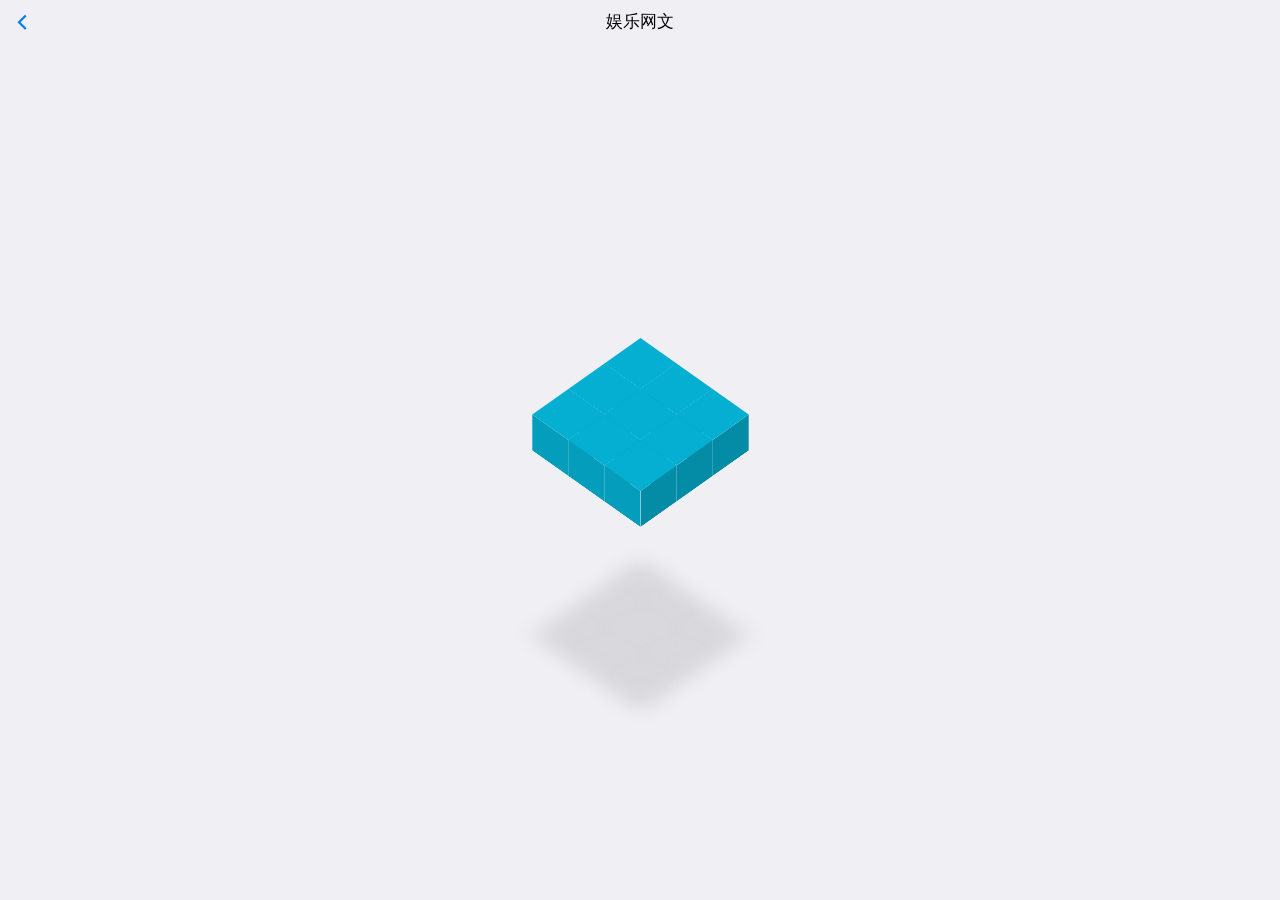
<file: yu_le_wang_wen/index.html>
<!DOCTYPE html>
<html>
<head>
    <meta charset="utf-8">
    <meta name="viewport" content="width=device-width,initial-scale=1,minimum-scale=1,maximum-scale=1,user-scalable=no" />
    <title></title>
    <script src="../js/mui.min.js"></script>
    <link href="../css/mui.min.css" rel="stylesheet"/>
    <script src="../js/jquery-3.1.0.min.js"></script>
    <script src="../js/PUGE-0.2.js"></script>
    <style>
        .zhanwei{
            width: 100%;
            height: 40px;
        }
        .base {
            height: 9em;
            left: 50%;
            margin: -7.5em;
            padding: 3em;
            position: absolute;
            top: 50%;
            width: 9em;
            transform: rotateX(45deg) rotateZ(45deg);
            transform-style: preserve-3d;
            box-sizing: content-box;
        }

        .cube,
        .cube:after,
        .cube:before {
            content: '';
            float: left;
            height: 3em;
            position: absolute;
            width: 3em;
        }

        /* Top */
        .base .cube {
            background-color: #05afd1;
            position: relative;
            transform: translateZ(3em);
            transform-style: preserve-3d;
            transition: .25s;
            box-shadow: 13em 13em 1.5em rgba(0, 0, 0, 0.1);
            animation: anim 1s infinite;
        }
        .base .cube:after {
            background-color: #049dbc;
            transform: rotateX(-90deg) translateY(3em);
            transform-origin: 100% 100%;
        }
        .base .cube:before {
            background-color: #048ca7;
            transform: rotateY(90deg) translateX(3em);
            transform-origin: 100% 0;
        }
        .base .cube:nth-child(1) {
            animation-delay: 0.05s;
        }
        .base .cube:nth-child(2) {
            animation-delay: 0.1s;
        }
        .base .cube:nth-child(3) {
            animation-delay: 0.15s;
        }
        .base .cube:nth-child(4) {
            animation-delay: 0.2s;
        }
        .base .cube:nth-child(5) {
            animation-delay: 0.25s;
        }
        .base .cube:nth-child(6) {
            animation-delay: 0.3s;
        }
        .base .cube:nth-child(7) {
            animation-delay: 0.35s;
        }
        .base .cube:nth-child(8) {
            animation-delay: 0.4s;
        }
        .base .cube:nth-child(9) {
            animation-delay: 0.45s;
        }
        @keyframes anim {
            50% {
                transform: translateZ(0.5em);
            }
        }
    </style>
    <script src="prefixfree.min.js"></script>
    <script type="text/javascript" charset="utf-8">
      	mui.init();
    </script>
</head>
<body>
	<header id="header" class="mui-bar mui-bar-transparent" style="background-color: rgba(247, 247, 247, 0);">
		<a class="mui-action-back mui-icon mui-icon-left-nav mui-pull-left"></a>
        <h1 class="mui-title">娱乐网文</h1>
	</header>
    <div class="zhanwei"></div>
    <div id="item_box">
        <div id="item"></div>
    </div>
    <div id="load" class='base'>
        <div class='cube'></div>
        <div class='cube'></div>
        <div class='cube'></div>
        <div class='cube'></div>
        <div class='cube'></div>
        <div class='cube'></div>
        <div class='cube'></div>
        <div class='cube'></div>
        <div class='cube'></div>
    </div>


    <div id="page_button" style="display: none" class="mui-content-padded">
        <ul class=" mui-pager" >
            <li class="mui-previous">
                <a>«</a>
            </li>
            <li id="page_1" onclick='page("page1")' class="mui-active">
                <a id="page1">1</a>
            </li>
            <li id="page_2" onclick='page("page2")'>
                <a id="page2" >2</a>
            </li>
            <li id="page_3" onclick='page("page3")'>
                <a id="page3">3</a>
            </li>
            <li id="page_4"  onclick='page("page4")'>
                <a id="page4" >4</a>
            </li>
            <li id="page_5" onclick='page("page5")'>
                <a id="page5">5</a>
            </li>
            <li class="mui-next mui-disabled">
                <a>»</a>
            </li>
        </ul>
    </div>

</body>
<script>
    var success;var ajax;
    (function($) {
        //成功响应的回调函数
        success = function(response) {
            response = JSON.stringify(response);
            var box = cut_string(response,'box list','box pageDiv');
            box=box.replace(/\\r\\n\\t\\t\\t\\t/g,"");
            var title = cut_string_array(box,'asp\\">',"<");
            var content = cut_string_array(box,'<p>',"<em>");
            var b =document.getElementById("item");
            for(var i in title){
                var a = document.createElement("div");
                a.setAttribute("class", "mui-card");
                a.innerHTML = '<div class="mui-card-header">'+title[i]+'</div> <div class="mui-card-content"> <div class="mui-card-content-inner">'+content[i]+'</div> </div>';
                insert_tag_after(a,b);
            }
            hide_element(document.getElementById("page_button"));
            hide_element(document.getElementById("load"));
        };
        ajax = function(url) {
            //利用RunJS的Echo Ajax功能测试
            $.get(url, "", success, "HTML");
        };
        setTimeout(ajax('http://m.laifudao.com/wangwen/'),1000);
    })(mui);
    //换页事件
    function page(a) {
        hide_element(document.getElementById("page_button"));
        hide_element(document.getElementById("load"));
        var click_page =document.getElementById(a);
        var click_page_number = parseInt(click_page.innerHTML);
        var page_1=document.getElementById("page1");
        var page_2=document.getElementById("page2");
        var page_3=document.getElementById("page3");
        var page_4=document.getElementById("page4");
        var page_5=document.getElementById("page5");
        var active_button1 =document.getElementById("page_1");
        var active_button2 =document.getElementById("page_2");
        var active_button3 =document.getElementById("page_3");
        var box =document.getElementById("item_box");
        if(click_page_number>2){
            page_1.innerHTML=click_page_number-2;
            page_2.innerHTML=click_page_number-1;
            page_3.innerHTML=click_page_number;
            page_4.innerHTML=click_page_number+1;
            page_5.innerHTML=click_page_number+2;
            active_button1.setAttribute("class","");
            active_button2.setAttribute("class","");
            active_button3.setAttribute("class","mui-active");
            box.innerHTML='<div id="item"></div>';
            ajax('http://m.laifudao.com/wangwen/index_'+click_page_number+'.asp');
        }
        else if (click_page_number=2){
            page_1.innerHTML=click_page_number-1;
            page_2.innerHTML=click_page_number;
            page_3.innerHTML=click_page_number+1;
            page_4.innerHTML=click_page_number+2;
            page_5.innerHTML=click_page_number+3;
            active_button1.setAttribute("class","");
            active_button2.setAttribute("class","mui-active");
            active_button3.setAttribute("class","");
            box.innerHTML='<div id="item"></div>';
            ajax('http://m.laifudao.com/wangwen/index_'+click_page_number+'.asp');
        }
    }

</script>
</html>
</file>
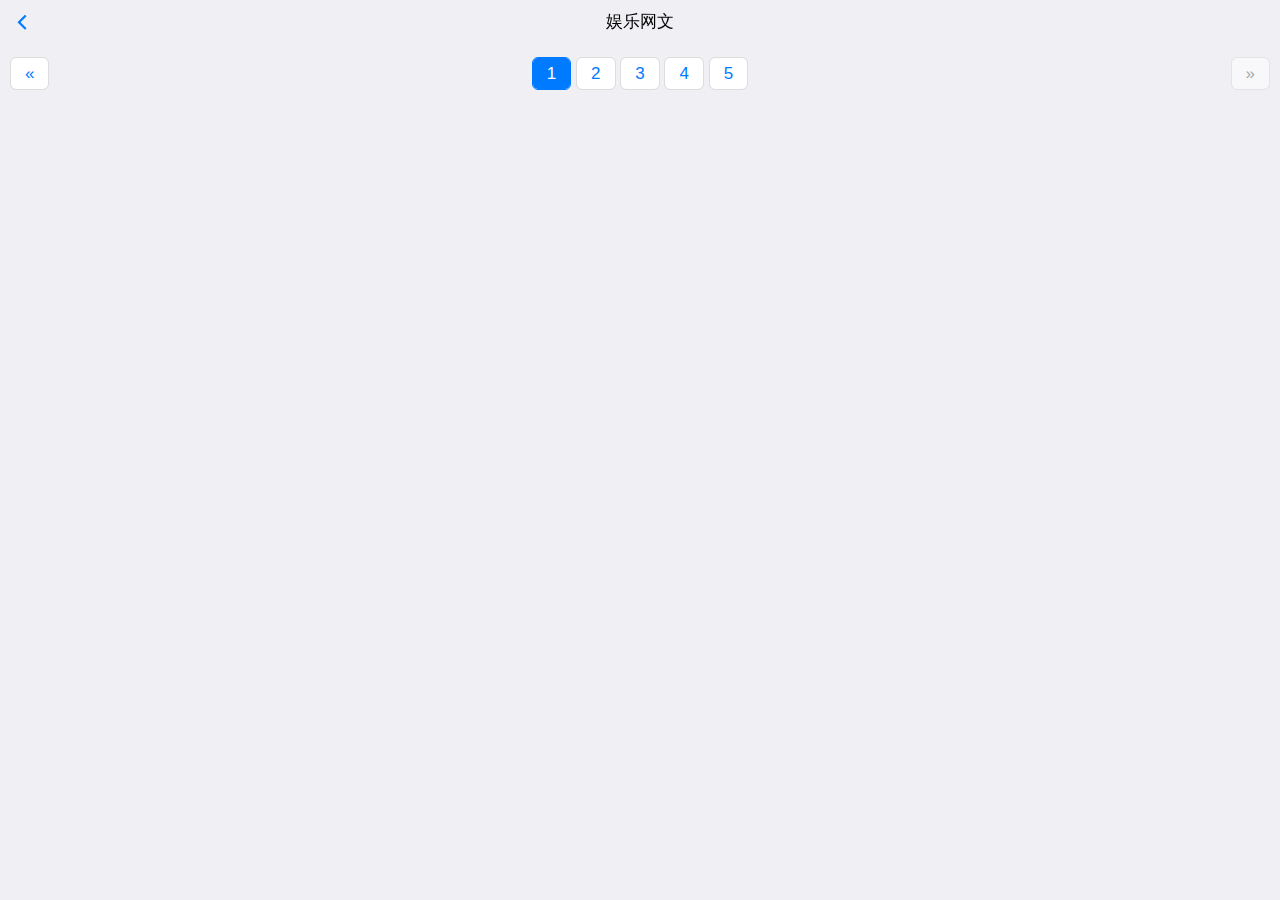
<file: 娱乐网文/index.html>
<!DOCTYPE html>
<html>
<head>
    <meta charset="utf-8">
    <meta name="viewport" content="width=device-width,initial-scale=1,minimum-scale=1,maximum-scale=1,user-scalable=no" />
    <title></title>
    <script src="../js/mui.min.js"></script>
    <link href="../css/mui.min.css" rel="stylesheet"/>
    <script src="../js/jquery-3.1.0.min.js"></script>
    <script src="../js/PUGE-0.2.js"></script>
    <style>
        .zhanwei{
            width: 100%;
            height: 40px;
        } 

    </style>
    <script type="text/javascript" charset="utf-8">
      	mui.init();
    </script>
</head>
<body>
	<header id="header" class="mui-bar mui-bar-transparent" style="background-color: rgba(247, 247, 247, 0);">
		<a class="mui-action-back mui-icon mui-icon-left-nav mui-pull-left"></a>
        <h1 class="mui-title">娱乐网文</h1>
	</header>
    <div class="zhanwei"></div>
    <div id="item_box">
        <div id="item"></div>
    </div>

    <div class="mui-content-padded">
        <ul class="  mui-pager" >
            <li class="mui-previous">
                <a>«</a>
            </li>
            <li id="page_1" onclick='page("page1")' class="mui-active">
                <a id="page1">1</a>
            </li>
            <li id="page_2" onclick='page("page2")'>
                <a id="page2" >2</a>
            </li>
            <li id="page_3" onclick='page("page3")'>
                <a id="page3">3</a>
            </li>
            <li id="page_4"  onclick='page("page4")'>
                <a id="page4" >4</a>
            </li>
            <li id="page_5" onclick='page("page5")'>
                <a id="page5">5</a>
            </li>
            <li class="mui-next mui-disabled">
                <a>»</a>
            </li>
        </ul>
    </div>

</body>
<script>
    function dgzfcjq(e,f,g,h){var aa=[];var ab=0;while(e.indexOf(f,h)>0){aa[ab]=cut_string(e,f,g,h);h=e.indexOf(f,h)+1;ab++};return aa};
    var success;var ajax;
    (function($) {
        //成功响应的回调函数
        success = function(response) {
            response = JSON.stringify(response);
            var box = cut_string(response,'box list','box pageDiv');
            box=box.replace(/\\r\\n\\t\\t\\t\\t/g,"");
            var title = dgzfcjq(box,'asp\\">',"<");
            var content = dgzfcjq(box,'<p>',"<em>");
            var b =document.getElementById("item");
            for(var i in title){
                var a = document.createElement("div");
                a.setAttribute("class", "mui-card");
                a.innerHTML = '<div class="mui-card-header">'+title[i]+'</div> <div class="mui-card-content"> <div class="mui-card-content-inner">'+content[i]+'</div> </div>';
                insert_tag_after(a,b);

            }
        };
        ajax = function(url) {
            //利用RunJS的Echo Ajax功能测试
            $.get(url, "", success, "HTML");
        };
        setTimeout(ajax('http://m.laifudao.com/wangwen/'),1000);
    })(mui);
    //换页事件
    function page(a) {
        var click_page =document.getElementById(a);
        var click_page_number = parseInt(click_page.innerHTML);
        var page_1=document.getElementById("page1");
        var page_2=document.getElementById("page2");
        var page_3=document.getElementById("page3");
        var page_4=document.getElementById("page4");
        var page_5=document.getElementById("page5");
        var active_button1 =document.getElementById("page_1");
        var active_button2 =document.getElementById("page_2");
        var active_button3 =document.getElementById("page_3");
        var box =document.getElementById("item_box");
        if(click_page_number>2){
            page_1.innerHTML=click_page_number-2;
            page_2.innerHTML=click_page_number-1;
            page_3.innerHTML=click_page_number;
            page_4.innerHTML=click_page_number+1;
            page_5.innerHTML=click_page_number+2;
            active_button1.setAttribute("class","");
            active_button2.setAttribute("class","");
            active_button3.setAttribute("class","mui-active");

            box.innerHTML='<div id="item"></div>';
            ajax('http://m.laifudao.com/wangwen/index_'+click_page_number+'.asp');
        }
        else if (click_page_number=2){
            page_1.innerHTML=click_page_number-1;
            page_2.innerHTML=click_page_number;
            page_3.innerHTML=click_page_number+1;
            page_4.innerHTML=click_page_number+2;
            page_5.innerHTML=click_page_number+3;
            active_button1.setAttribute("class","");
            active_button2.setAttribute("class","mui-active");
            active_button3.setAttribute("class","");
            box.innerHTML='<div id="item"></div>';
            ajax('http://m.laifudao.com/wangwen/index_'+click_page_number+'.asp');
        }
    }

</script>
</html>
</file>
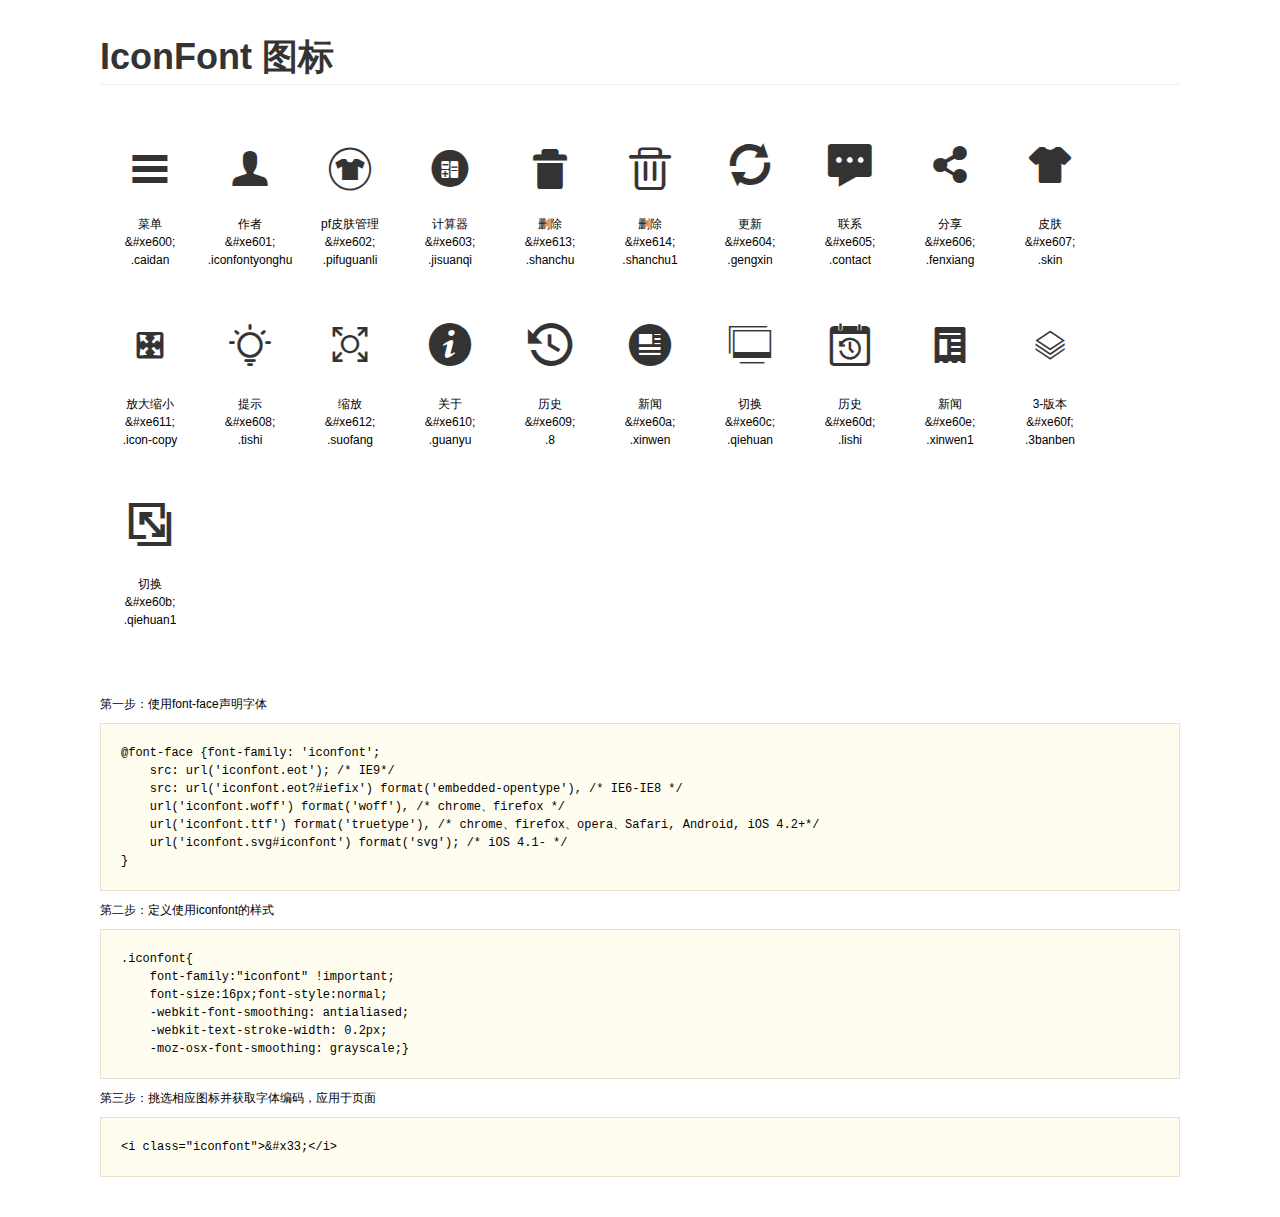
<file: jian_yi_ji_suan_qi/font/demo.html>
<!DOCTYPE html>
<html>
<head>
    <meta charset="utf-8"/>
    <title>IconFont</title>
    <link rel="stylesheet" href="demo.css">
    <link rel="stylesheet" href="iconfont.css">
</head>
<body>
    <div class="main">
        <h1>IconFont 图标</h1>
        <ul class="icon_lists clear">
            
                <li>
                <i class="icon iconfont">&#xe600;</i>
                    <div class="name">菜单</div>
                    <div class="code">&amp;#xe600;</div>
                    <div class="fontclass">.caidan</div>
                </li>
            
                <li>
                <i class="icon iconfont">&#xe601;</i>
                    <div class="name">作者</div>
                    <div class="code">&amp;#xe601;</div>
                    <div class="fontclass">.iconfontyonghu</div>
                </li>
            
                <li>
                <i class="icon iconfont">&#xe602;</i>
                    <div class="name">pf皮肤管理</div>
                    <div class="code">&amp;#xe602;</div>
                    <div class="fontclass">.pifuguanli</div>
                </li>
            
                <li>
                <i class="icon iconfont">&#xe603;</i>
                    <div class="name">计算器</div>
                    <div class="code">&amp;#xe603;</div>
                    <div class="fontclass">.jisuanqi</div>
                </li>
            
                <li>
                <i class="icon iconfont">&#xe613;</i>
                    <div class="name">删除</div>
                    <div class="code">&amp;#xe613;</div>
                    <div class="fontclass">.shanchu</div>
                </li>
            
                <li>
                <i class="icon iconfont">&#xe614;</i>
                    <div class="name">删除</div>
                    <div class="code">&amp;#xe614;</div>
                    <div class="fontclass">.shanchu1</div>
                </li>
            
                <li>
                <i class="icon iconfont">&#xe604;</i>
                    <div class="name">更新</div>
                    <div class="code">&amp;#xe604;</div>
                    <div class="fontclass">.gengxin</div>
                </li>
            
                <li>
                <i class="icon iconfont">&#xe605;</i>
                    <div class="name">联系</div>
                    <div class="code">&amp;#xe605;</div>
                    <div class="fontclass">.contact</div>
                </li>
            
                <li>
                <i class="icon iconfont">&#xe606;</i>
                    <div class="name">分享</div>
                    <div class="code">&amp;#xe606;</div>
                    <div class="fontclass">.fenxiang</div>
                </li>
            
                <li>
                <i class="icon iconfont">&#xe607;</i>
                    <div class="name">皮肤</div>
                    <div class="code">&amp;#xe607;</div>
                    <div class="fontclass">.skin</div>
                </li>
            
                <li>
                <i class="icon iconfont">&#xe611;</i>
                    <div class="name">放大缩小</div>
                    <div class="code">&amp;#xe611;</div>
                    <div class="fontclass">.icon-copy</div>
                </li>
            
                <li>
                <i class="icon iconfont">&#xe608;</i>
                    <div class="name">提示</div>
                    <div class="code">&amp;#xe608;</div>
                    <div class="fontclass">.tishi</div>
                </li>
            
                <li>
                <i class="icon iconfont">&#xe612;</i>
                    <div class="name">缩放</div>
                    <div class="code">&amp;#xe612;</div>
                    <div class="fontclass">.suofang</div>
                </li>
            
                <li>
                <i class="icon iconfont">&#xe610;</i>
                    <div class="name">关于</div>
                    <div class="code">&amp;#xe610;</div>
                    <div class="fontclass">.guanyu</div>
                </li>
            
                <li>
                <i class="icon iconfont">&#xe609;</i>
                    <div class="name">历史</div>
                    <div class="code">&amp;#xe609;</div>
                    <div class="fontclass">.8</div>
                </li>
            
                <li>
                <i class="icon iconfont">&#xe60a;</i>
                    <div class="name">新闻</div>
                    <div class="code">&amp;#xe60a;</div>
                    <div class="fontclass">.xinwen</div>
                </li>
            
                <li>
                <i class="icon iconfont">&#xe60c;</i>
                    <div class="name">切换</div>
                    <div class="code">&amp;#xe60c;</div>
                    <div class="fontclass">.qiehuan</div>
                </li>
            
                <li>
                <i class="icon iconfont">&#xe60d;</i>
                    <div class="name">历史</div>
                    <div class="code">&amp;#xe60d;</div>
                    <div class="fontclass">.lishi</div>
                </li>
            
                <li>
                <i class="icon iconfont">&#xe60e;</i>
                    <div class="name">新闻</div>
                    <div class="code">&amp;#xe60e;</div>
                    <div class="fontclass">.xinwen1</div>
                </li>
            
                <li>
                <i class="icon iconfont">&#xe60f;</i>
                    <div class="name">3-版本</div>
                    <div class="code">&amp;#xe60f;</div>
                    <div class="fontclass">.3banben</div>
                </li>
            
                <li>
                <i class="icon iconfont">&#xe60b;</i>
                    <div class="name">切换</div>
                    <div class="code">&amp;#xe60b;</div>
                    <div class="fontclass">.qiehuan1</div>
                </li>
            
        </ul>


        <div class="helps">
            第一步：使用font-face声明字体
            <pre>
@font-face {font-family: 'iconfont';
    src: url('iconfont.eot'); /* IE9*/
    src: url('iconfont.eot?#iefix') format('embedded-opentype'), /* IE6-IE8 */
    url('iconfont.woff') format('woff'), /* chrome、firefox */
    url('iconfont.ttf') format('truetype'), /* chrome、firefox、opera、Safari, Android, iOS 4.2+*/
    url('iconfont.svg#iconfont') format('svg'); /* iOS 4.1- */
}
</pre>
第二步：定义使用iconfont的样式
            <pre>
.iconfont{
    font-family:"iconfont" !important;
    font-size:16px;font-style:normal;
    -webkit-font-smoothing: antialiased;
    -webkit-text-stroke-width: 0.2px;
    -moz-osx-font-smoothing: grayscale;}
</pre>
第三步：挑选相应图标并获取字体编码，应用于页面
<pre>
&lt;i class="iconfont"&gt;&amp;#x33;&lt;/i&gt;
</pre>
        </div>

    </div>
</body>
</html>
</file>
<file: fan_pai_you_xi/styles/matchgame.css>
body
{
    text-align: center;
    background-image: url("../images/table.jpg");
}

#game
{
    width: 100%;
    height: 100%;
    margin: 0 auto;
    border-radius: 10px;
    position: relative;
    display: -webkit-box;
    -webkit-box-pack:center;
    -webkit-box-align:center;
}
#cards
{
    width: 380px;
    height: 400px;
    position: relative;
	margin:30px auto;
}
.card
{
    width: 80px;
    height: 120px;
    position: absolute;
}
.face
{
    width: 100%;
    height: 100%;
    border-radius:10px;
    position: absolute;
    -webkit-backface-visibility: hidden;
    -webkit-transition:all .3s;
}
.front
{
    background: #999 url("../images/deck.png")0 -480px;
    z-index: 10;
}
.back
{
    background: #efefef url("../images/deck.png");
    -webkit-transform-rotateY(-180deg);
    z-index: 8;
}
.face:hover
{
    -webkit-box-shadow: 0 0 40px #aaa;

}
/*牌面定位样式*/
.cardAJ{background-position: -800px 0;}
.cardAQ{background-position: -880px 0;}
.cardAK{background-position: -960px 0;}
.cardBJ{background-position: -800px -120px;}
.cardBQ{background-position: -880px -120px;}
.cardBK{background-position: -960px -120px;}

.card-flipped .front
{
    /*保证牌底在牌面下面，z-index值切换为小值*/
    z-index: 8;
    -webkit-transform: rotateY(180deg);
}
.card-flipped .back
{
    /*保证牌底在牌面上面，z-index值切换为大值*/
    z-index: 10;
    /*前面牌面已经翻过去，现在返回来*/
    -webkit-transform: rotateY(0deg);
}
/*移除牌*/
.card-removed
{
    opacity: 0;
}
</file>
<file: css/mui.indexedlist.css>
.mui-indexed-list {
	position: relative;
	border-top: solid 1px #e3e3e3;
	border-bottom: solid 1px #e3e3e3;
	overflow: hidden;
	background-color: #fafafa;
	height: 300px;
	cursor: default;
}
.mui-indexed-list-inner {
	margin: 0px;
	padding: 0px;
	overflow-y: auto;
	border: none;
}
.mui-indexed-list-inner::-webkit-scrollbar {
	width: 0px;
	height: 0px;
	visibility: hidden;
}
.mui-indexed-list-empty-alert,
.mui-indexed-list-inner.empty ul {
	display: none;
}
.mui-indexed-list-inner.empty .mui-indexed-list-empty-alert {
	display: block;
}
.mui-indexed-list-empty-alert {
	padding: 30px 15px;
	text-align: center;
	color: #ccc;
	padding-right: 45px;
}
.mui-ios .mui-indexed-list-inner {
	width: calc(100% + 10px);
}
.mui-indexed-list-group,
.mui-indexed-list-item {
	padding-right: 45px;
}
.mui-ios .mui-indexed-list-group,
.mui-ios .mui-indexed-list-item,
.mui-ios .mui-indexed-list-empty-alert {
	padding-right: 55px;
}
.mui-indexed-list-group {
	background-color: #f7f7f7;
}
.mui-indexed-list-group {
	padding-top: 3px;
	padding-bottom: 3px;
}
.mui-indexed-list-search {
	border-bottom: solid 1px #e3e3e3;
	z-index: 15;
}
.mui-indexed-list-search.mui-search:before {
	margin-top: -10px;
}
.mui-indexed-list-search input {
	border-radius: 0px;
	margin: 0px;
	background-color: #fafafa;
}
.mui-indexed-list-bar {
	width: 23px;
	background-color: lightgrey;
	position: absolute;
	height: 100%;
	z-index: 10;
	right: 0px;
	-webkit-transition: .2s;
}
.mui-indexed-list-bar a {
	display: block;
	text-align: center;
	font-size: 11px;
	padding: 0px;
	margin: 0px;
	line-height: 15px;
	color: #aaa;
}
.mui-indexed-list-bar.active {
	background-color: rgb(200,200,200);
}
.mui-indexed-list-bar.active a {
	color: #333;
}
.mui-indexed-list-bar.active a.active {
	color: #007aff;
}
.mui-indexed-list-alert {
	position: absolute;
	z-index: 20;
	background-color: rgba(0, 0, 0, 0.5);
	width: 80px;
	height: 80px;
	left: 50%;
	top: 50%;
	margin-left: -40px;
	margin-top: -40px;
	border-radius: 40px;
	text-align: center;
	line-height: 80px;
	font-size: 35px;
	color: #fff;
	display: none;
	-webkit-transition: .2s;
}
.mui-indexed-list-alert.active {
	display: block;
}
</file>
<file: jian_yi_ji_suan_qi/css/calc.css>
@charset "UTF-8";

@font-face {font-family: 'iconfont';
    src: url('../font/iconfont.eot'); /* IE9*/
    src: url('../font/iconfont.eot?#iefix') format('embedded-opentype'), /* IE6-IE8 */
    url('../font/iconfont.woff') format('woff'), /* chrome、firefox */
    url('../font/iconfont.ttf') format('truetype'), /* chrome、firefox、opera、Safari, Android, iOS 4.2+*/
    url('../font/iconfont.svg#iconfont') format('svg'); /* iOS 4.1- */
}
.iconfont{
    font-family:"iconfont" !important;
    font-size:1.9rem;
    font-style:normal;
    -webkit-font-smoothing: antialiased;
    -webkit-text-stroke-width: 0.2px;
    -moz-osx-font-smoothing: grayscale;
    vertical-align: middle;
}


html{
    height: 100%;
    font-size: 62.5%;
}
.maxhtml {
	font-size: 82.5%;
}
body{
	height: 100%;
    min-width: 300px;
    position: relative;
    padding: 0;
    margin: 0;
    font-size: 62.5%;
}
ul {padding: 0;margin: 0;}


#container {
    overflow: hidden;
    padding: 5px 5px;
}
.calc {
    width: 300px;
    max-width: 600px;
    margin: 0px auto;
    display: flex;
    flex-direction: column;
    border-radius: 5px;
    flex-wrap: wrap;
    height: 100%;
    -webkit-transition: all .8s;
    transition: all .5s;
    overflow: hidden;
    z-index: 0;
    position: relative;
    box-shadow: 2px 2px 2px rgba(0,0,0,0.5);
}
.flexbox {
    width: 100%;
    height: 100%;
    padding: 0 !important;
    margin: 0 !important;
}
.maxCalc {
	width: 60%;
	height: 100%;
}

#top {
    display: flex;
    justify-content: flex-start;
    flex-direction: column;
    position: relative;
    width: 100%;
    height: 30%;
    /*text-shadow: 0 2px 1px rgba(0,0,0,0.2);*/
}
#win-tool {
    background-color: #ccc;
    min-height: 35px;
    position: relative;
    padding: 7px 8px 0 8px;
    text-align: right;
    width: 100%;
    box-sizing: border-box;
}
#win-tool span {
    width: 1.5rem;
    height: 1.5rem;
    line-height: 1.5rem;    
    border-radius: 50%;
    margin-right: 3px;
    text-align: center;
    display: inline-block;
    /*color: #fff;
    font-weight: bold;*/
    cursor: default;
    position: absolute;
    top: 8px;
    box-shadow: 1px 1px 2px rgba(0,0,0,0.5);
    text-shadow: 1px 1px 2px rgba(0,0,0,0.5);
}
#close {
    background-color: #FC5652;
    left: 8px;
}
#max {
    background-color: #FDBC40;
    left: 34px;
}
#resize {
    /*background-color: #34C749;*/
   font-size: 3rem;
   left: 60px;
   display: none !important;
}
#win-tool a {
    background: hsl(0, 0%, 80%);
    display: inline-block;
    width: 2rem;
    border-radius: 10px;
    text-align: center;
    /*line-height: 1.9rem;*/
    color: inherit;
    text-decoration: none;
    /*font-size: 1.9rem;*/
    font-family: "Microsoft Yahei", "Hiragino Sans GB", Helvetica, "Helvetica Neue", "微软雅黑", Tahoma, Arial, sans-serif;
    text-shadow: 1px 1px 2px rgba(0,0,0,0.5);
    margin-left: .5rem;    
}
#win-tool a:hover,
#win-tool a:active {
	color: red;
}
.iconfont.history,
.iconfont.about,
.iconfont.change,
.iconfont.skin{
	color: hsl(0, 0%, 30%);
}
.iconfont.news {
	color: #F5923E;
}
#result {
    min-height: 90px;
    width: 100%;
    height: 100%;
    background-color: hsl(0, 0%, 50%);
    display: flex;
    flex-direction: column;
    justify-content: flex-end;
    color: #FFF;
    overflow: auto;
    box-sizing: border-box;
    /*text-shadow: 0 2px 1px rgba(0,0,0,0.3);*/
    text-align: right;
}
#result > #express {
    font-size: 2rem;
}
#result div {
	padding: 0 5px;
	box-sizing: border-box;
}
#result > #res {
    font-size: 4.5rem;
    font-weight: 600;
    width: 100%;
}
#bottom {
    font-weight: 600;
    width: 100%;
    height: 70%;
    /*text-shadow: 0 2px 1px rgba(0,0,0,0.3);*/
}
#bottom .row {
    height: 20%;
    width: 100%;
    display: flex;
    box-sizing: border-box;
    margin-bottom: -1px;
}
.mb{margin-bottom: 0 !important;}
#bottom .row span:first-child {
    border-left: 0;
}
#bottom .row:last-child span {
    border-bottom: 0;
}
#bottom .row span{
    height: 100%;
    width: 25%;
    background-color: #F2F2F2;
    border: 1px solid #fff;
    border-right: 0;
    color:hsl(0, 17%, 20%);
   	font-size: 2rem;
   	line-height: 5rem;
    cursor: default;
    -webkit-user-select: none;
    display: flex;
    align-items: center;
    justify-content: center;
}

#win-tool span:active,
#bottom .row span:active,
#bottom .row span.tool:active{
    background-color: red;
    color: #fff;
}
#bottom .row span.tool {
    background-color: #F5923E;
    color: #fff;
}
#bottom .row span.cheng,
#bottom .row span.chu,
#bottom .row span.add,
#bottom .row span.eq {
    font-size: 2.5rem;
}
#bottom .row span.jiang {
    font-size: 1.9rem;
}
#bottom .row span.zero {
    width: 50.4%;
    box-sizing: border-box;
    height: 100%;
    display: flex;
    justify-content: flex-start;
    padding-left: 11%;
}


/************** 历史记录 *****************/
#historyBox {
    background: hsl(0, 0%, 95%);
    width: 100%;
    height: 71%;
    position: absolute;
    z-index: 10;
    left: 0;
    bottom: 0;
    box-shadow: 0px 0px 10px #000;
    -webkit-transition: all .3s;
    transition: all .3s;
    -webkit-transform: translateY(102%);
    transform: translateY(102%);
    font-family: "Microsoft Yahei", "Hiragino Sans GB", Helvetica, "Helvetica Neue", "微软雅黑", Tahoma, Arial, sans-serif;
}
#historyBox .con {
    height: 91%;
    overflow-y: auto;
}
#historyBox .remove {
	height: 28px;
    background: hsl(0, 0%, 88%);
    text-align: right;
    box-sizing: border-box;
    border-top: 1px solid transparent;
    position: absolute;
    width: 100%;
    left: 0;
    bottom: 0;
}
#historyBox .remove a{
	color: inherit;
    text-decoration: none;
    padding-right: 5px;
}
/*#historyBox .remove .icon_del {
    display: inline-block;
    width: 35px;
    height: 28px;
    background: url("../images/delete1.png") no-repeat;
    box-sizing: border-box;
    background-position: center center;
}
#historyBox .remove .icon_del:hover {
    background-color: #ccc;
}
#historyBox .remove .icon_del:active{
	background-color: red;
}*/
#historyBox ul {
    padding: 0 5px 0 5px;
    color: hsl(0, 0%, 50%);
    font-size: 1rem;
}
#historyBox ul li {
    height: 45px;
    text-align: right;
    line-height: 45px;
    font-size: 2.2rem;
    font-family: "Microsoft Yahei", "Hiragino Sans GB", Helvetica, "Helvetica Neue", "微软雅黑", Tahoma, Arial, sans-serif;
    background: hsl(0, 0%, 95%);
    color: #000;
    overflow: auto;
}
#historyBox ul li:hover {
    background:hsl(0, 0%, 88%);
}

#updateApp {
	background-color: #ccc;
    text-align: center;
    height: 30px;
    line-height: 30px;
    display: none;
}
#downloadApp {
	
}

.miniCalc{
	width: 200px;
	height: 200px;
	font-size: 40%;
}

/*小屏*/
@media (max-width: 500px){
    html {
    	font-size: 80%;
    	font-family:Helvetica;
    }
    .iconfont {font-size: 1.6rem;}
    #container {
        height: 100%;
        padding: 0;
    }
    .calc {
        width: 100%;
        height: 100%;
        max-width: none;
        border-radius: 0;
    }
    #close,#max {display: none !important;}
    #win-tool a {font-size: 1rem;line-height: 1.9rem;}
    #resize {
    	left: 8px;
    	font-size: 3.5rem;
    	line-height:1.1rem !important;
    	box-shadow: none !important;
    	display: inline-block !important;}
    #bottom .row {margin: 0;}
    #bottom .row span {
        box-sizing: border-box;
        border-top: 0;
    }
    #bottom .row span.cheng {
    	font-size: 2.1rem;
    }
    #bottom .row span.zero {
        width: 50.1%;
    }
    
    #updateApp {display: block;}
    #downloadApp {display: none;}
}
.updateAppIconRotate {
	display: inline-block;
	animation: update .5s linear infinite;
}
@-webkit-keyframes name{
	from{transform: rotate(0deg);}
	to{transform: rotate(360deg);}
}
@-moz-keyframes name{
	from{}
	to{}
}
@keyframes update{
	from{transform: rotate(0deg);}
	to{transform: rotate(360deg);}
}
</file>
<file: jian_yi_ji_suan_qi/font/iconfont.css>
@font-face {font-family: "iconfont";
  src: url('iconfont.eot?t=1470838535'); /* IE9*/
  src: url('iconfont.eot?t=1470838535#iefix') format('embedded-opentype'), /* IE6-IE8 */
  url('iconfont.woff?t=1470838535') format('woff'), /* chrome, firefox */
  url('iconfont.ttf?t=1470838535') format('truetype'), /* chrome, firefox, opera, Safari, Android, iOS 4.2+*/
  url('iconfont.svg?t=1470838535#iconfont') format('svg'); /* iOS 4.1- */
}

.iconfont {
  font-family:"iconfont" !important;
  font-size:16px;
  font-style:normal;
  -webkit-font-smoothing: antialiased;
  -webkit-text-stroke-width: 0.2px;
  -moz-osx-font-smoothing: grayscale;
}
.icon-caidan:before { content: "\e600"; }
.icon-iconfontyonghu:before { content: "\e601"; }
.icon-pifuguanli:before { content: "\e602"; }
.icon-jisuanqi:before { content: "\e603"; }
.icon-shanchu:before { content: "\e613"; }
.icon-shanchu1:before { content: "\e614"; }
.icon-gengxin:before { content: "\e604"; }
.icon-contact:before { content: "\e605"; }
.icon-fenxiang:before { content: "\e606"; }
.icon-skin:before { content: "\e607"; }
.icon-icon-copy:before { content: "\e611"; }
.icon-tishi:before { content: "\e608"; }
.icon-suofang:before { content: "\e612"; }
.icon-guanyu:before { content: "\e610"; }
.icon-8:before { content: "\e609"; }
.icon-xinwen:before { content: "\e60a"; }
.icon-qiehuan:before { content: "\e60c"; }
.icon-lishi:before { content: "\e60d"; }
.icon-xinwen1:before { content: "\e60e"; }
.icon-3banben:before { content: "\e60f"; }
.icon-qiehuan1:before { content: "\e60b"; }
</file>
<file: css/mui.picker.min.css>
/**
* 选择列表插件
* varstion 2.0.0
* by Houfeng
* Houfeng@DCloud.io
**/
.mui-pciker-list li,.mui-picker,.mui-picker-inner{box-sizing:border-box;overflow:hidden}.mui-picker{background-color:#ddd;position:relative;height:200px;border:1px solid rgba(0,0,0,.1);-webkit-user-select:none;user-select:none}.mui-dtpicker,.mui-poppicker{left:0;background-color:#eee;box-shadow:0 -5px 7px 0 rgba(0,0,0,.1);-webkit-transition:.3s;width:100%}.mui-picker-inner{position:relative;width:100%;height:100%;-webkit-mask-box-image:-webkit-linear-gradient(bottom,transparent,transparent 5%,#fff 20%,#fff 80%,transparent 95%,transparent);-webkit-mask-box-image:linear-gradient(top,transparent,transparent 5%,#fff 20%,#fff 80%,transparent 95%,transparent)}.mui-pciker-list,.mui-pciker-rule{box-sizing:border-box;padding:0;margin:-18px 0 0;width:100%;height:36px;line-height:36px;position:absolute;left:0;top:50%}.mui-pciker-rule-bg{z-index:0}.mui-pciker-rule-ft{z-index:2;border-top:solid 1px rgba(0,0,0,.1);border-bottom:solid 1px rgba(0,0,0,.1)}.mui-pciker-list{z-index:1;-webkit-transform-style:preserve-3d;transform-style:preserve-3d;-webkit-transform:perspective(750pt) rotateY(0) rotateX(0);transform:perspective(750pt) rotateY(0) rotateX(0)}.mui-pciker-list li{width:100%;height:100%;position:absolute;text-align:center;vertical-align:middle;-webkit-backface-visibility:hidden;backface-visibility:hidden;font-size:1pc;font-family:"Helvetica Neue",Helvetica,Arial,sans-serif;color:#888;padding:0 8px;white-space:nowrap;-webkit-text-overflow:ellipsis;text-overflow:ellipsis;cursor:default;visibility:hidden}.mui-pciker-list li.highlight,.mui-pciker-list li.visible{visibility:visible}.mui-pciker-list li.highlight{color:#222}.mui-poppicker{position:fixed;z-index:999;border-top:solid 1px #ccc;bottom:0;-webkit-transform:translateY(300px)}.mui-poppicker.mui-active{-webkit-transform:translateY(0)}.mui-android-5-1 .mui-poppicker{bottom:-300px;-webkit-transition-property:bottom;-webkit-transform:none}.mui-android-5-1 .mui-poppicker.mui-active{bottom:0;-webkit-transition-property:bottom;-webkit-transform:none}.mui-poppicker-header{padding:6px;font-size:14px;color:#888}.mui-poppicker-header .mui-btn{font-size:9pt;padding:5px 10px}.mui-poppicker-btn-cancel{float:left}.mui-poppicker-btn-ok{float:right}.mui-poppicker-clear{clear:both;height:0;line-height:0;font-size:0;overflow:hidden}.mui-poppicker-body{position:relative;width:100%;height:200px;border-top:solid 1px #ddd}.mui-poppicker-body .mui-picker{width:100%;height:100%;margin:0;border:none;float:left}.mui-dtpicker{position:fixed;z-index:999999;border-top:solid 1px #ccc;bottom:0;-webkit-transform:translateY(300px)}.mui-dtpicker.mui-active{-webkit-transform:translateY(0)}.mui-dtpicker-active-for-page{overflow:hidden!important}.mui-android-5-1 .mui-dtpicker{bottom:-300px;-webkit-transition-property:bottom;-webkit-transform:none}.mui-android-5-1 .mui-dtpicker.mui-active{bottom:0;-webkit-transition-property:bottom;-webkit-transform:none}.mui-dtpicker-header{padding:6px;font-size:14px;color:#888}.mui-dtpicker-header button{font-size:9pt;padding:5px 10px}.mui-dtpicker-header button:last-child{float:right}.mui-dtpicker-body{position:relative;width:100%;height:200px}.mui-ios .mui-dtpicker-body{-webkit-perspective:75pc;perspective:75pc;-webkit-transform-style:preserve-3d;transform-style:preserve-3d}.mui-dtpicker-title h5{display:inline-block;width:20%;margin:0;padding:8px;text-align:center;border-top:solid 1px #ddd;background-color:#f0f0f0;border-bottom:solid 1px #ccc}[data-type=hour] [data-id=title-i],[data-type=hour] [data-id=picker-i],[data-type=month] [data-id=title-i],[data-type=month] [data-id=picker-d],[data-type=month] [data-id=title-d],[data-type=month] [data-id=picker-h],[data-type=month] [data-id=title-h],[data-type=month] [data-id=picker-i],[data-type=time] [data-id=picker-y],[data-type=time] [data-id=picker-m],[data-type=time] [data-id=picker-d],[data-type=time] [data-id=title-y],[data-type=time] [data-id=title-m],[data-type=time] [data-id=title-d],[data-type=date] [data-id=title-i],[data-type=date] [data-id=picker-h],[data-type=date] [data-id=title-h],[data-type=date] [data-id=picker-i]{display:none}.mui-dtpicker .mui-picker{width:20%;height:100%;margin:0;float:left;border:none}[data-type=hour] [data-id=picker-h],[data-type=hour] [data-id=title-h],[data-type=datetime] [data-id=picker-h],[data-type=datetime] [data-id=title-h]{border-left:dotted 1px #ccc}[data-type=datetime] .mui-picker,[data-type=time] .mui-dtpicker-title h5{width:20%}[data-type=date] .mui-dtpicker-title h5,[data-type=date] .mui-picker{width:33.3%}[data-type=hour] .mui-dtpicker-title h5,[data-type=hour] .mui-picker{width:25%}[data-type=month] .mui-dtpicker-title h5,[data-type=month] .mui-picker,[data-type=time] .mui-dtpicker-title h5,[data-type=time] .mui-picker{width:50%}
</file>
<file: jian_yi_ji_suan_qi/font/demo.css>
*{margin: 0;padding: 0;list-style: none;}
/*
KISSY CSS Reset
理念：1. reset 的目的不是清除浏览器的默认样式，这仅是部分工作。清除和重置是紧密不可分的。
2. reset 的目的不是让默认样式在所有浏览器下一致，而是减少默认样式有可能带来的问题。
3. reset 期望提供一套普适通用的基础样式。但没有银弹，推荐根据具体需求，裁剪和修改后再使用。
特色：1. 适应中文；2. 基于最新主流浏览器。
维护：玉伯<lifesinger@gmail.com>, 正淳<ragecarrier@gmail.com>
 */

/** 清除内外边距 **/
body, h1, h2, h3, h4, h5, h6, hr, p, blockquote, /* structural elements 结构元素 */
dl, dt, dd, ul, ol, li, /* list elements 列表元素 */
pre, /* text formatting elements 文本格式元素 */
form, fieldset, legend, button, input, textarea, /* form elements 表单元素 */
th, td /* table elements 表格元素 */ {
  margin: 0;
  padding: 0;
}

/** 设置默认字体 **/
body,
button, input, select, textarea /* for ie */ {
  font: 12px/1.5 tahoma, arial, \5b8b\4f53, sans-serif;
}
h1, h2, h3, h4, h5, h6 { font-size: 100%; }
address, cite, dfn, em, var { font-style: normal; } /* 将斜体扶正 */
code, kbd, pre, samp { font-family: courier new, courier, monospace; } /* 统一等宽字体 */
small { font-size: 12px; } /* 小于 12px 的中文很难阅读，让 small 正常化 */

/** 重置列表元素 **/
ul, ol { list-style: none; }

/** 重置文本格式元素 **/
a { text-decoration: none; }
a:hover { text-decoration: underline; }


/** 重置表单元素 **/
legend { color: #000; } /* for ie6 */
fieldset, img { border: 0; } /* img 搭车：让链接里的 img 无边框 */
button, input, select, textarea { font-size: 100%; } /* 使得表单元素在 ie 下能继承字体大小 */
/* 注：optgroup 无法扶正 */

/** 重置表格元素 **/
table { border-collapse: collapse; border-spacing: 0; }

/* 清除浮动 */
.ks-clear:after, .clear:after {
  content: '\20';
  display: block;
  height: 0;
  clear: both;
}
.ks-clear, .clear {
  *zoom: 1;
}

.main {padding: 30px 100px;}
.main h1{font-size:36px; color:#333; text-align:left;margin-bottom:30px; border-bottom: 1px solid #eee;}

.helps{margin-top:40px;}
.helps pre{
  padding:20px;
  margin:10px 0;
  border:solid 1px #e7e1cd;
  background-color: #fffdef;
  overflow: auto;
}

.icon_lists li{
  float:left;
  width: 100px;
  height:180px;
  text-align: center;
}
.icon_lists .icon{
  font-size: 42px;
  line-height: 100px;
  margin: 10px 0;
  color:#333;
  -webkit-transition: font-size 0.25s ease-out 0s;
  -moz-transition: font-size 0.25s ease-out 0s;
  transition: font-size 0.25s ease-out 0s;

}
.icon_lists .icon:hover{
  font-size: 100px;
}
</file>
